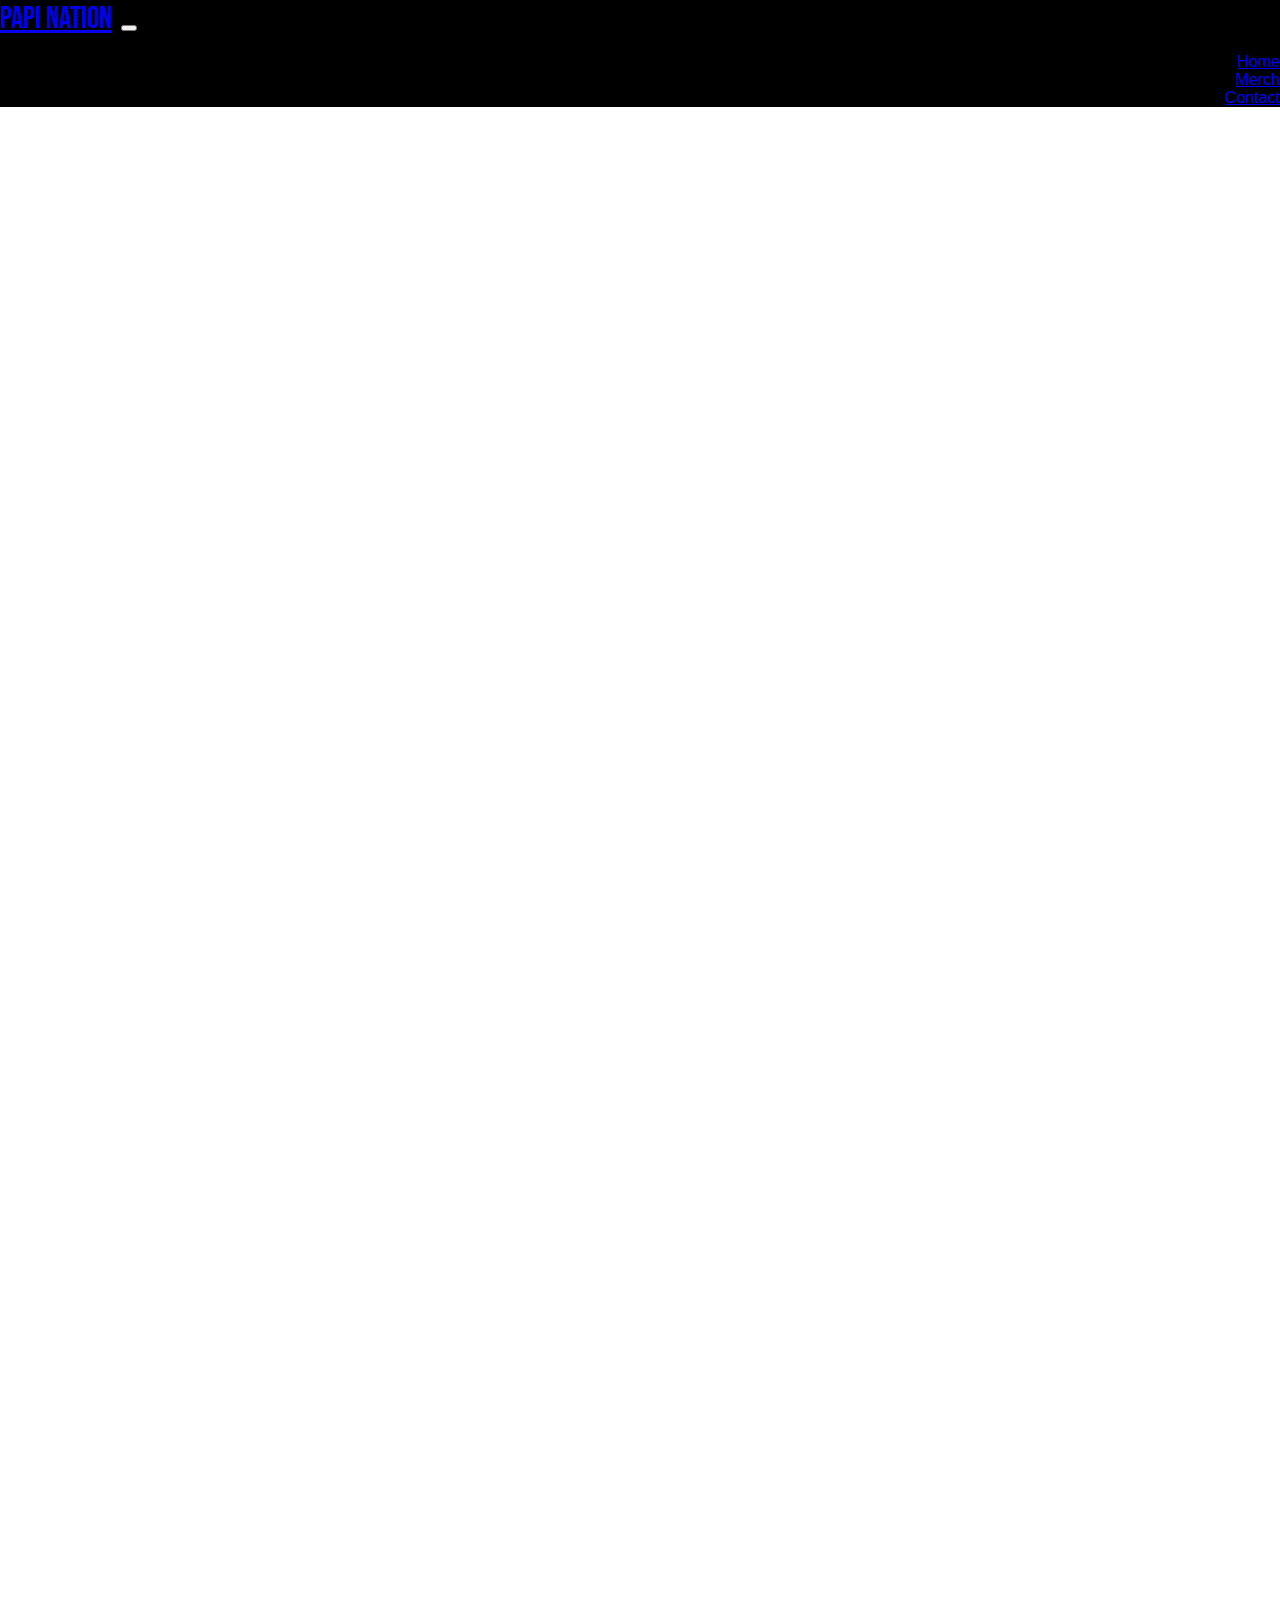
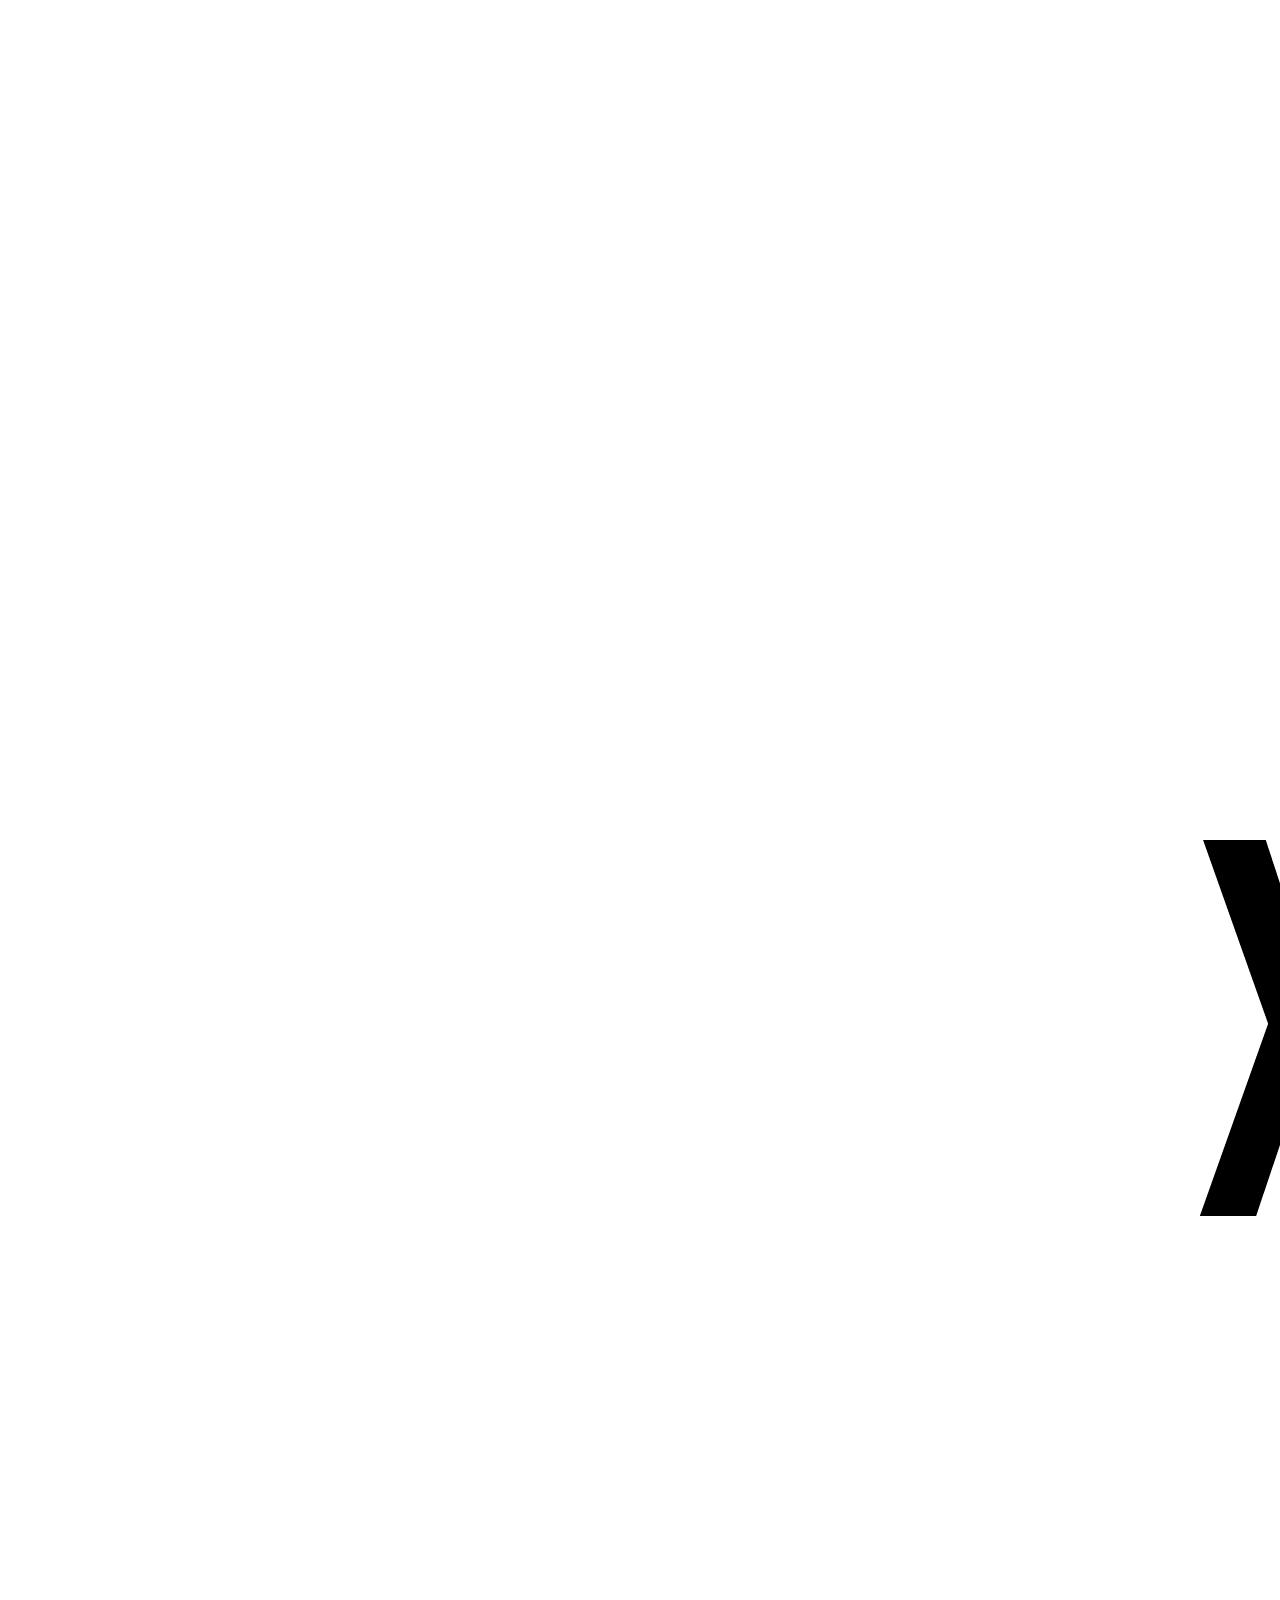
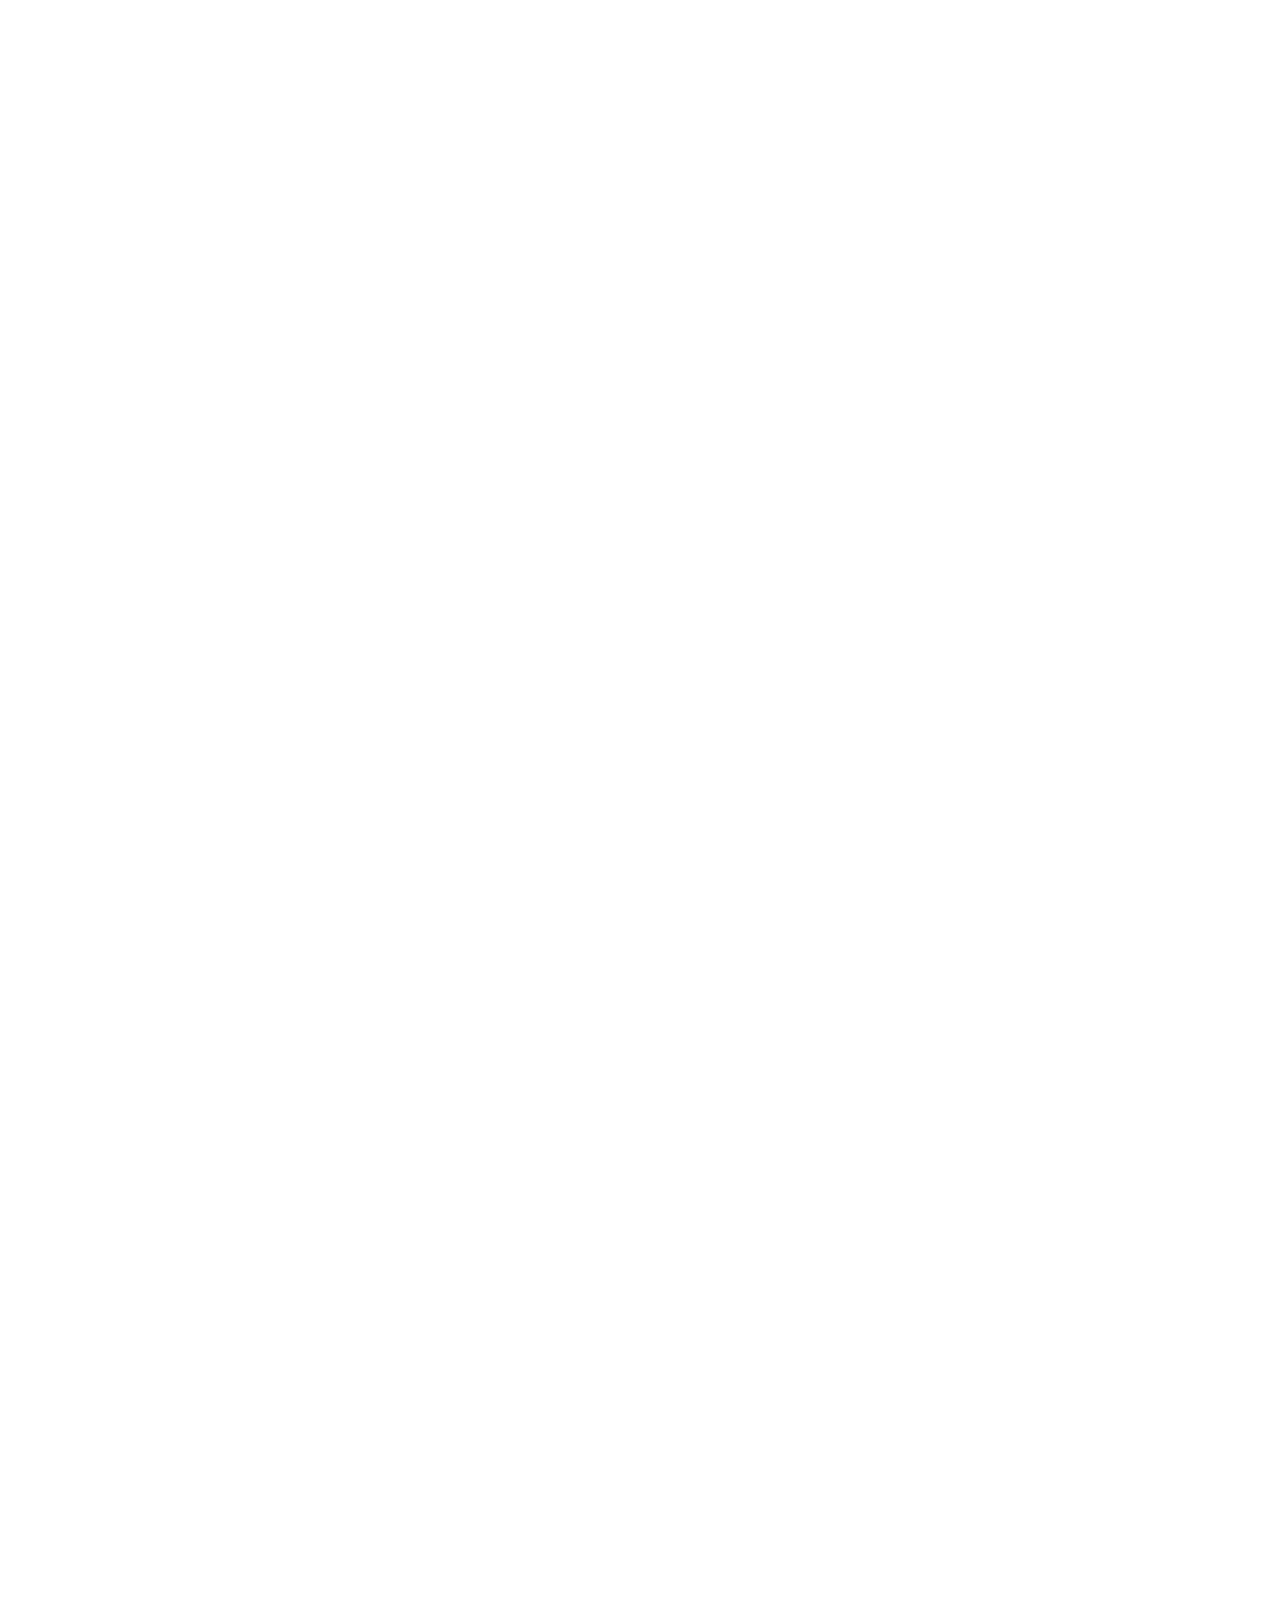
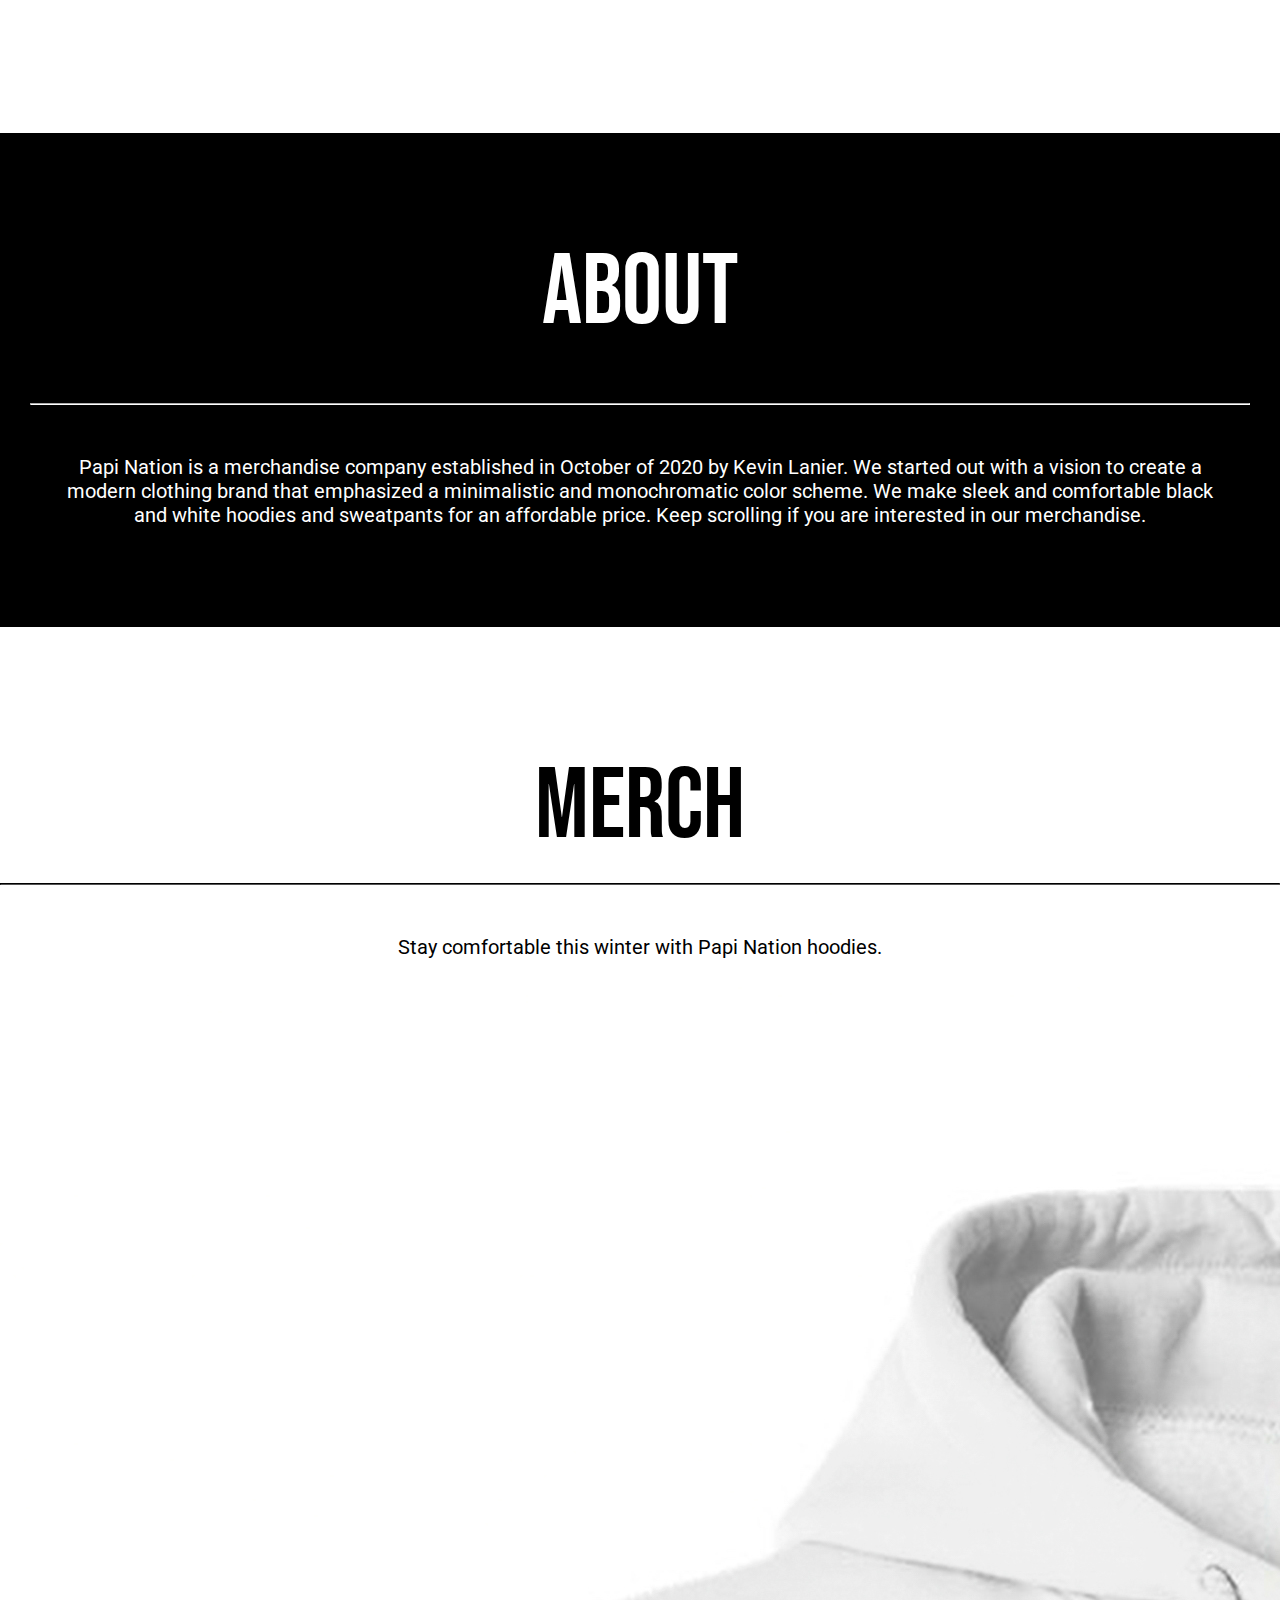
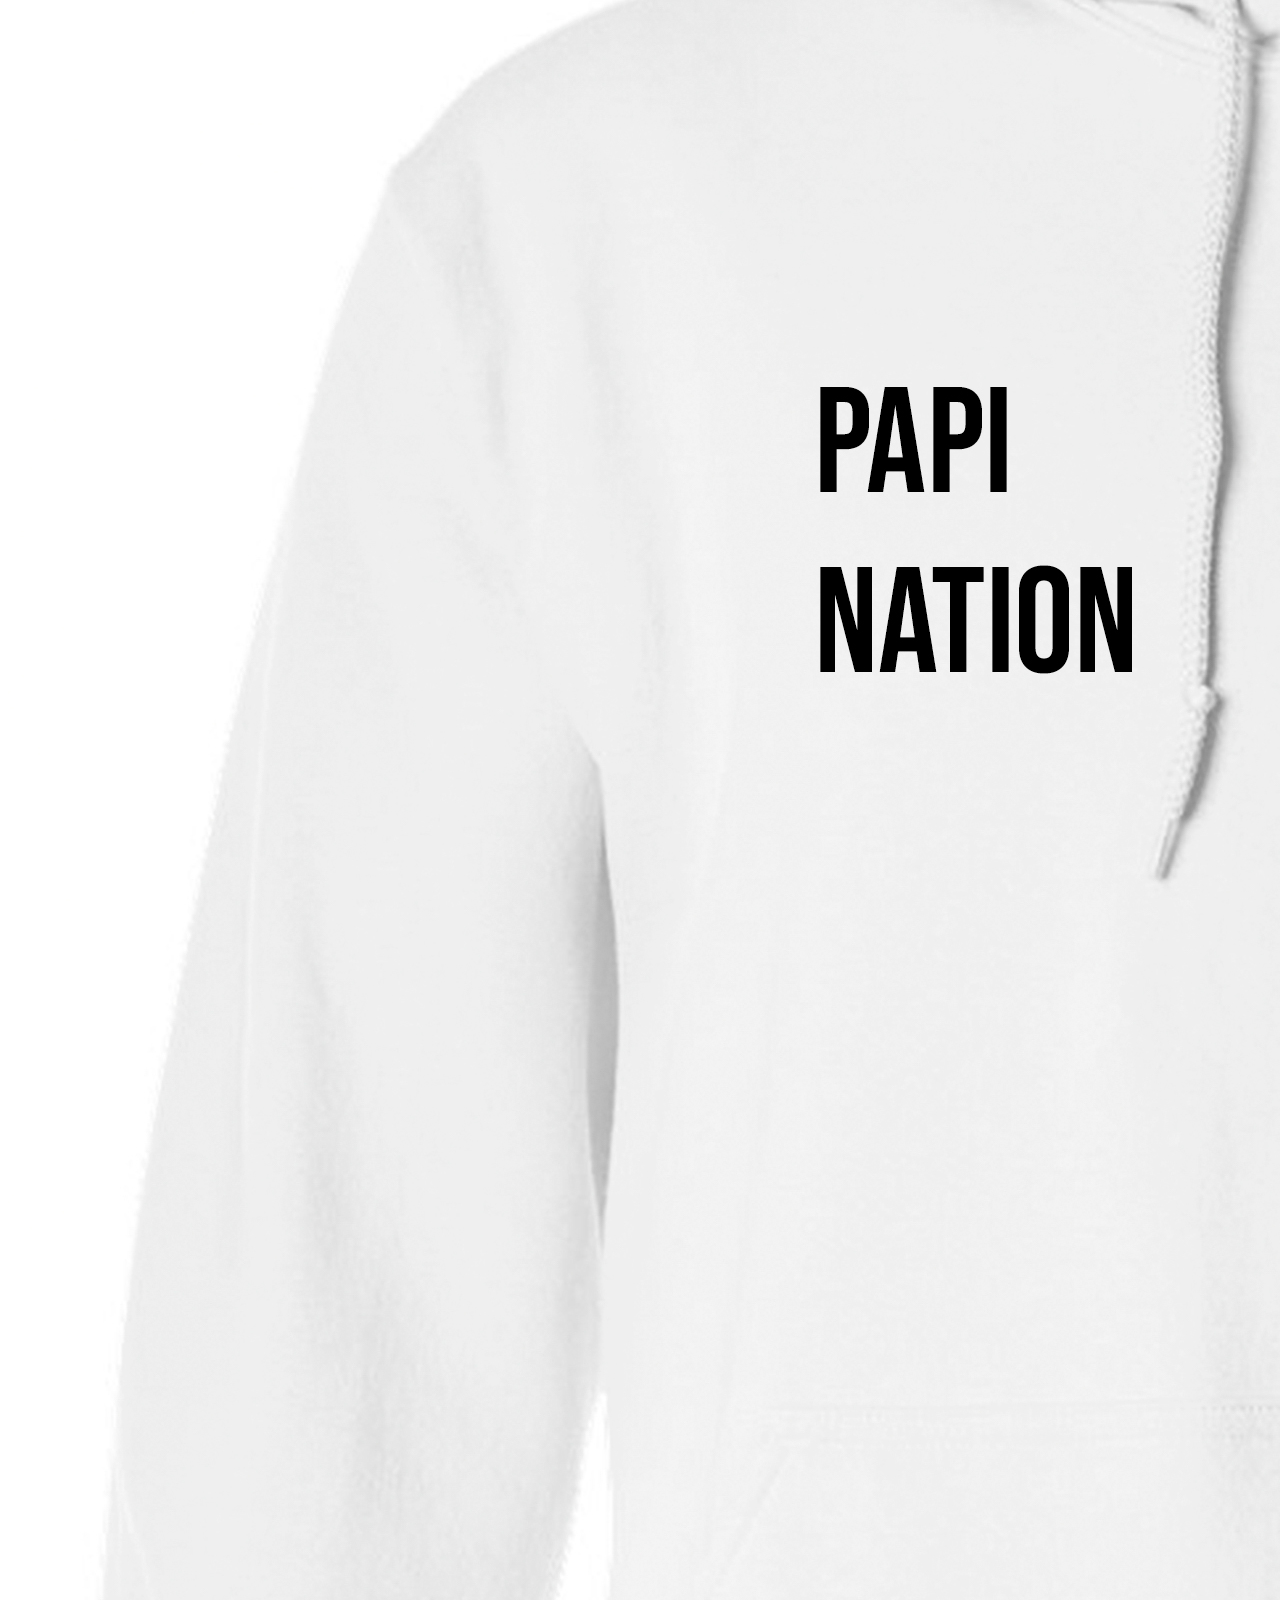
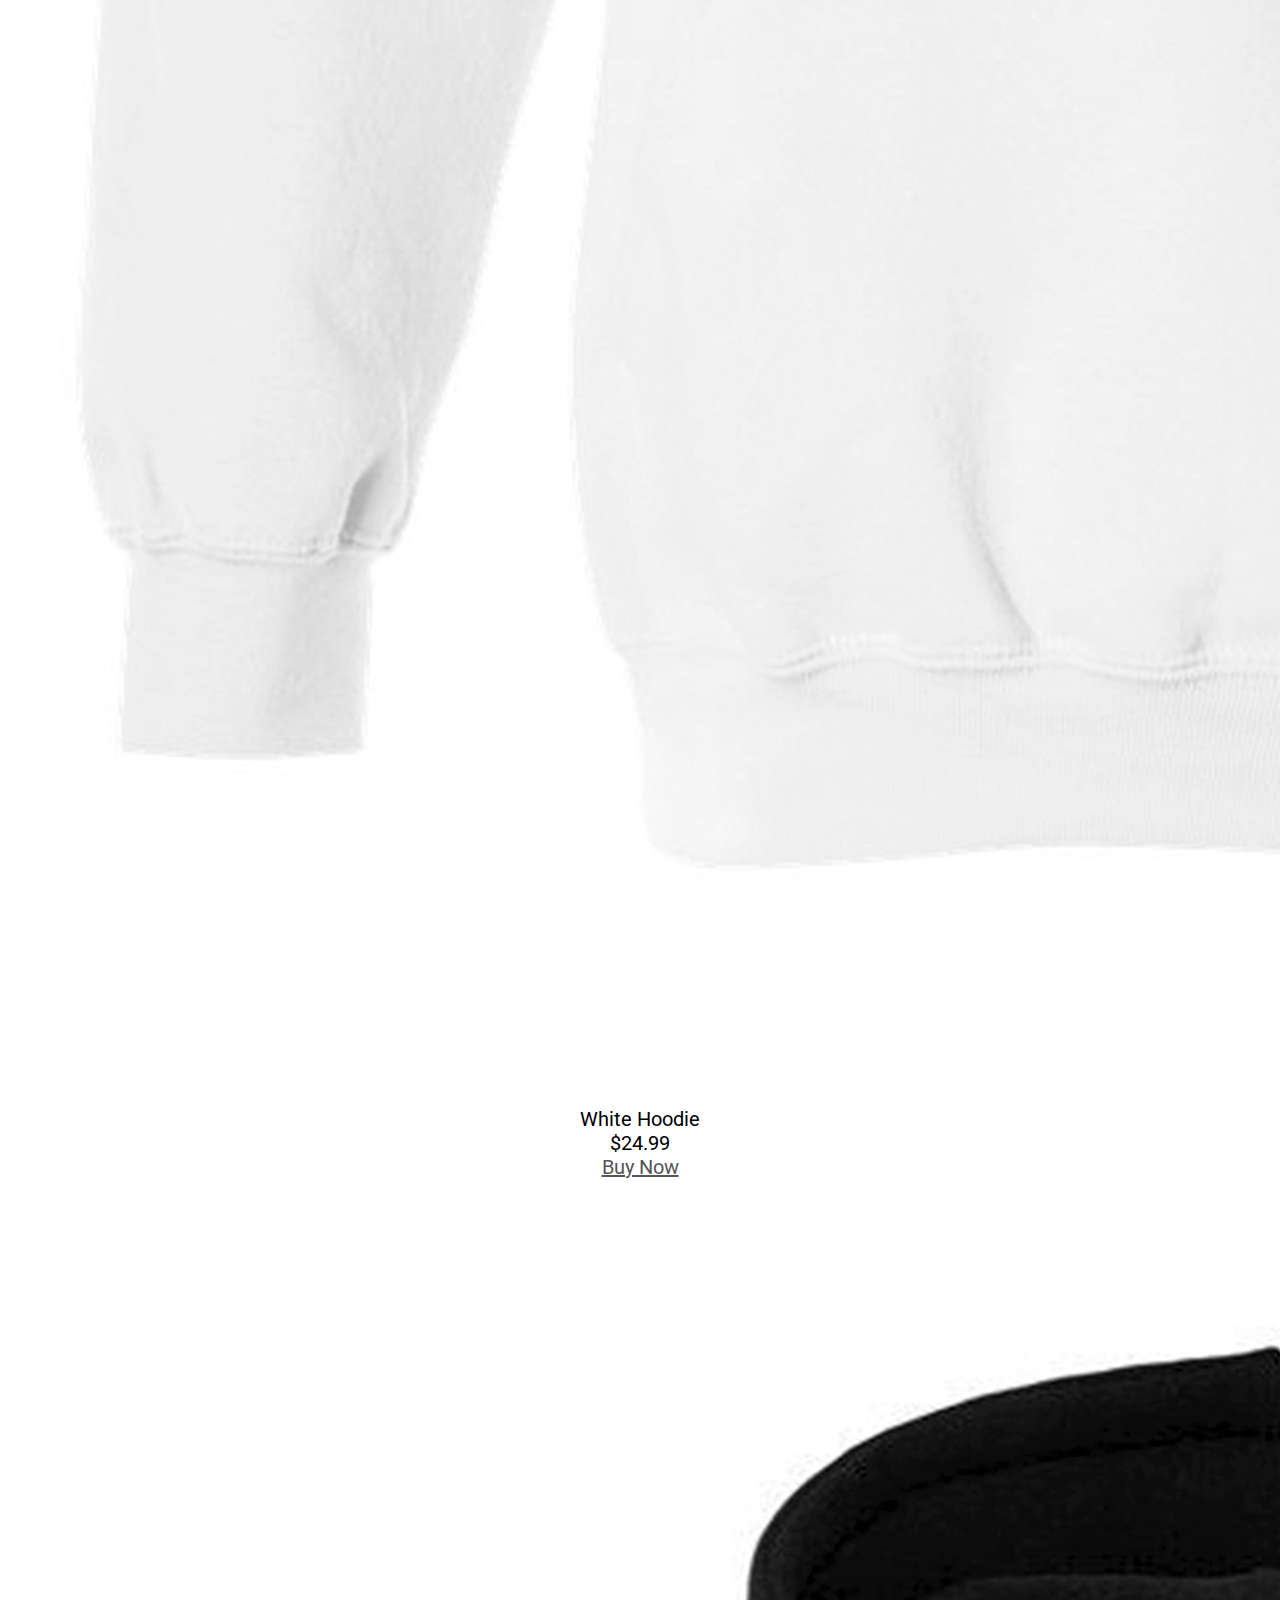
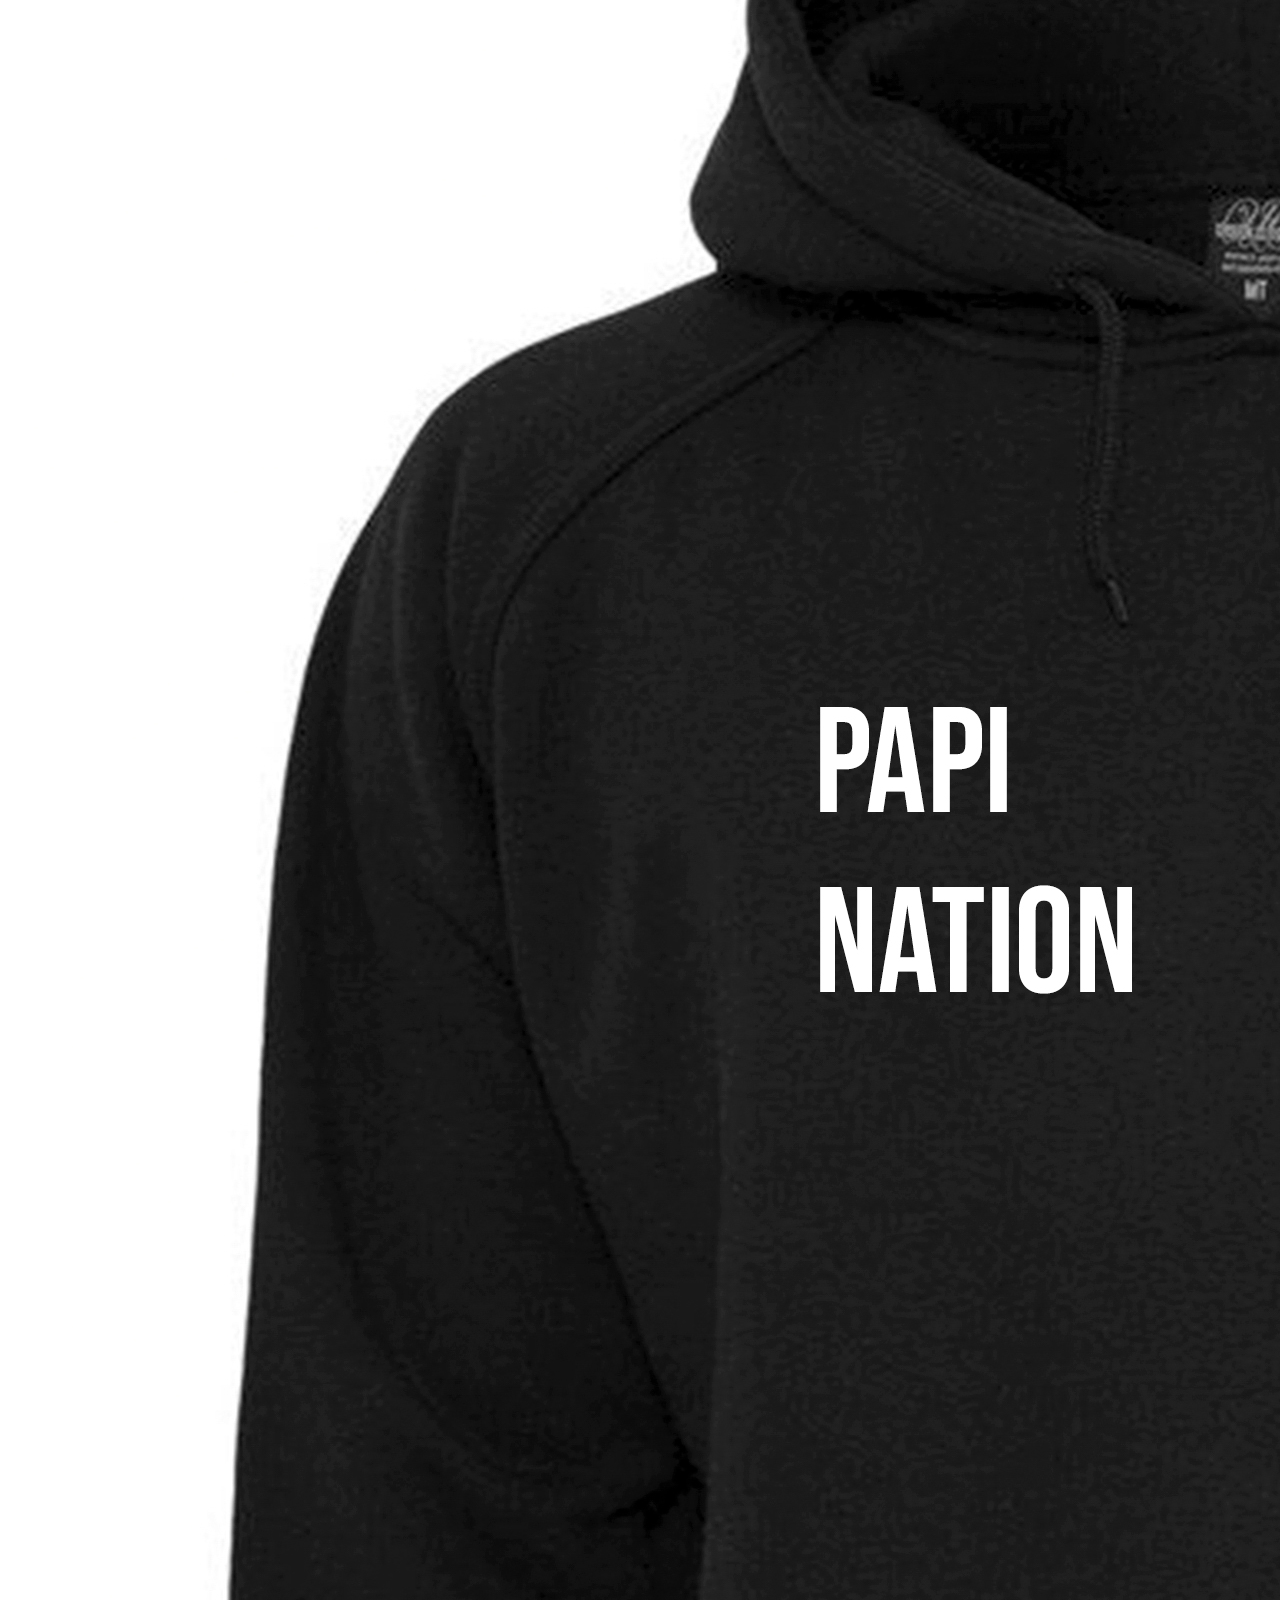
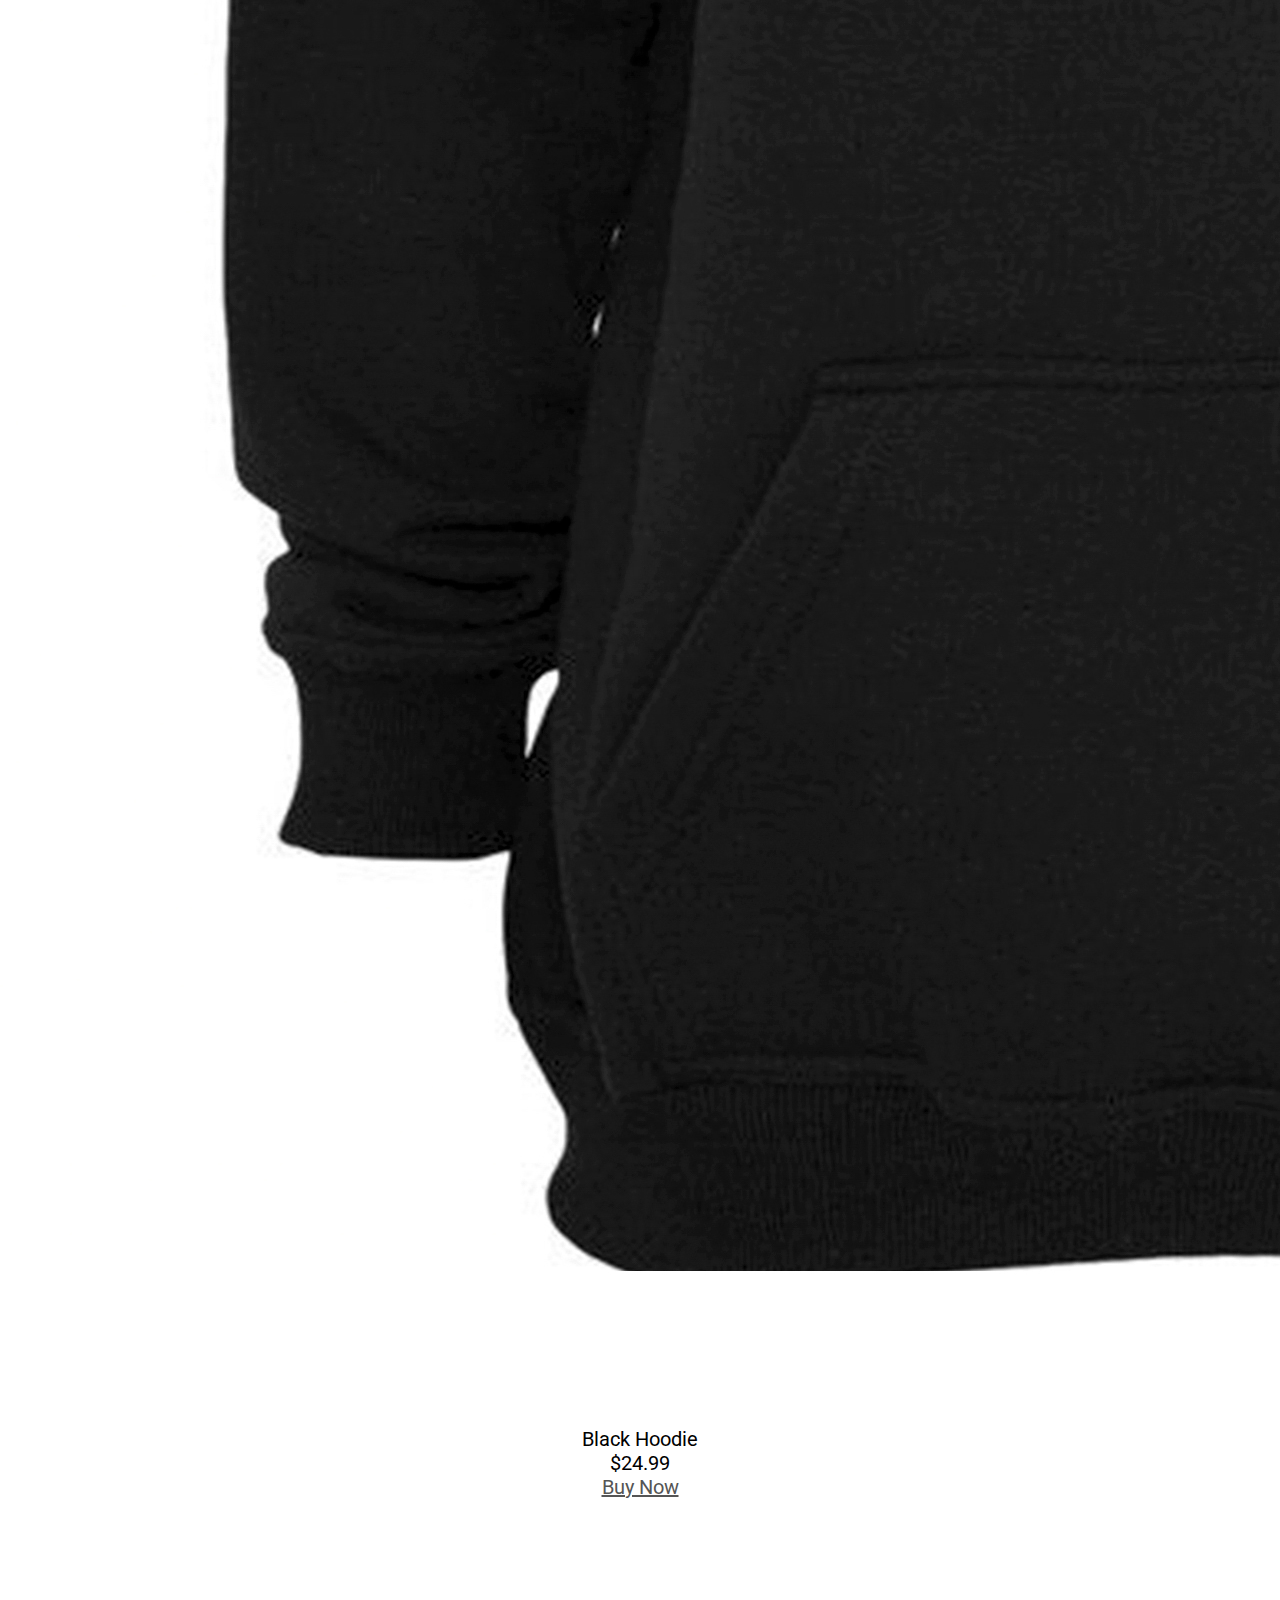
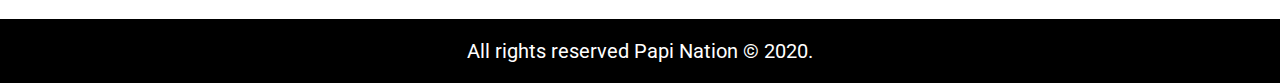
<file: index.html>
<!doctype html>
<html lang="en">
  <head>
    <meta charset="utf-8">
    <meta name="viewport" content="width=device-width, initial-scale=1, shrink-to-fit=no">
    <link href="https://fonts.googleapis.com/css2?family=Bebas+Neue&display=swap" rel="stylesheet">
      <link rel="preconnect" href="https://fonts.gstatic.com">
    <link href="https://fonts.googleapis.com/css2?family=Roboto&display=swap" rel="stylesheet">
    <link rel="stylesheet" href="https://cdn.jsdelivr.net/npm/bootstrap@4.5.3/dist/css/bootstrap.min.css" integrity="sha384-TX8t27EcRE3e/ihU7zmQxVncDAy5uIKz4rEkgIXeMed4M0jlfIDPvg6uqKI2xXr2" crossorigin="anonymous">
    <link rel="stylesheet" href="main.css">
    <title>PAPI NATION</title>
  </head>
  <body>
<nav class="navbar navbar-dark bg-custom navbar-expand-lg fixed-top py-3" id="mainNav">
            <div class="container">
                <a class="navbar-brand" href="index.html">Papi Nation</a>
                <button class="navbar-toggler navbar-toggler-right" type="button" data-toggle="collapse" data-target="#navbarResponsive" aria-controls="navbarResponsive" aria-expanded="false" aria-label="Toggle navigation"><span class="navbar-toggler-icon"></span></button>
                <div class="collapse navbar-collapse" id="navbarResponsive">
                    <ul class="navbar-nav ml-auto my-2 my-lg-0">
                        <li class="nav-item"><a class="nav-link js-scroll-trigger" href="index.html">Home</a></li>
                        <li class="nav-item"><a class="nav-link js-scroll-trigger" href="merchandise.html">Merch</a></li>
                        <li class="nav-item"><a class="nav-link js-scroll-trigger" href="contact.html">Contact</a></li>
                    </ul>
                </div>
            </div>
        </nav>
      <div><img class="img-fluid" src="images/index_background.jpg" alt="Papi Nation Background Image"></div>
      
      <div class="about_section container-fluid col-lg-12 col-lg-6 col-lg-3">
      <div class="about">About</div><hr class="hr-style">
          <p class="about_des">Papi Nation is a merchandise company established in October of 2020 by Kevin Lanier. We started out with a vision to create a modern clothing brand that emphasized a minimalistic and monochromatic color scheme. We make sleek and comfortable black and white hoodies and sweatpants for an affordable price. Keep scrolling if you are interested in our merchandise.</p>
      </div>
        <div class="container">
  <div class="py-5 text-center">

    <div class="merch-head">Merch</div><hr class="hr-merch-style">
          <p class="hoodie-des">Stay comfortable this winter with Papi Nation hoodies.</p>
          <div class="row">
               <div class="col-lg-6">
                   <img class="col-lg-12" src="images/white-hoodie.jpg" alt="Papi Nation White Hoodie">
                   <p class="white-hoodie-des">White Hoodie<br>$24.99<br><a href="checkout2.html" class="buy-now">Buy Now</a></p>
              </div>
              <div class="col-lg-6">
                  <img class="col-lg-12" src="images/black-hoodie.jpg" alt="Papi Nation Black Hoodie">
                  <p class="black-hoodie-des">Black Hoodie<br>$24.99<br><a href="checkout.html" class="buy-now">Buy Now</a></p>
              </div>
          </div>
    </div>
      </div>
      
      <footer>
          <div class="footer-font-style">
              All rights reserved Papi Nation © 2020.
          </div>
      </footer>
    <script src="https://code.jquery.com/jquery-3.5.1.slim.min.js" integrity="sha384-DfXdz2htPH0lsSSs5nCTpuj/zy4C+OGpamoFVy38MVBnE+IbbVYUew+OrCXaRkfj" crossorigin="anonymous"></script>
    <script src="https://cdn.jsdelivr.net/npm/popper.js@1.16.1/dist/umd/popper.min.js" integrity="sha384-9/reFTGAW83EW2RDu2S0VKaIzap3H66lZH81PoYlFhbGU+6BZp6G7niu735Sk7lN" crossorigin="anonymous"></script>
    <script src="https://stackpath.bootstrapcdn.com/bootstrap/4.5.2/js/bootstrap.min.js" integrity="sha384-B4gt1jrGC7Jh4AgTPSdUtOBvfO8shuf57BaghqFfPlYxofvL8/KUEfYiJOMMV+rV" crossorigin="anonymous"></script>
  </body>
</html>
</file>
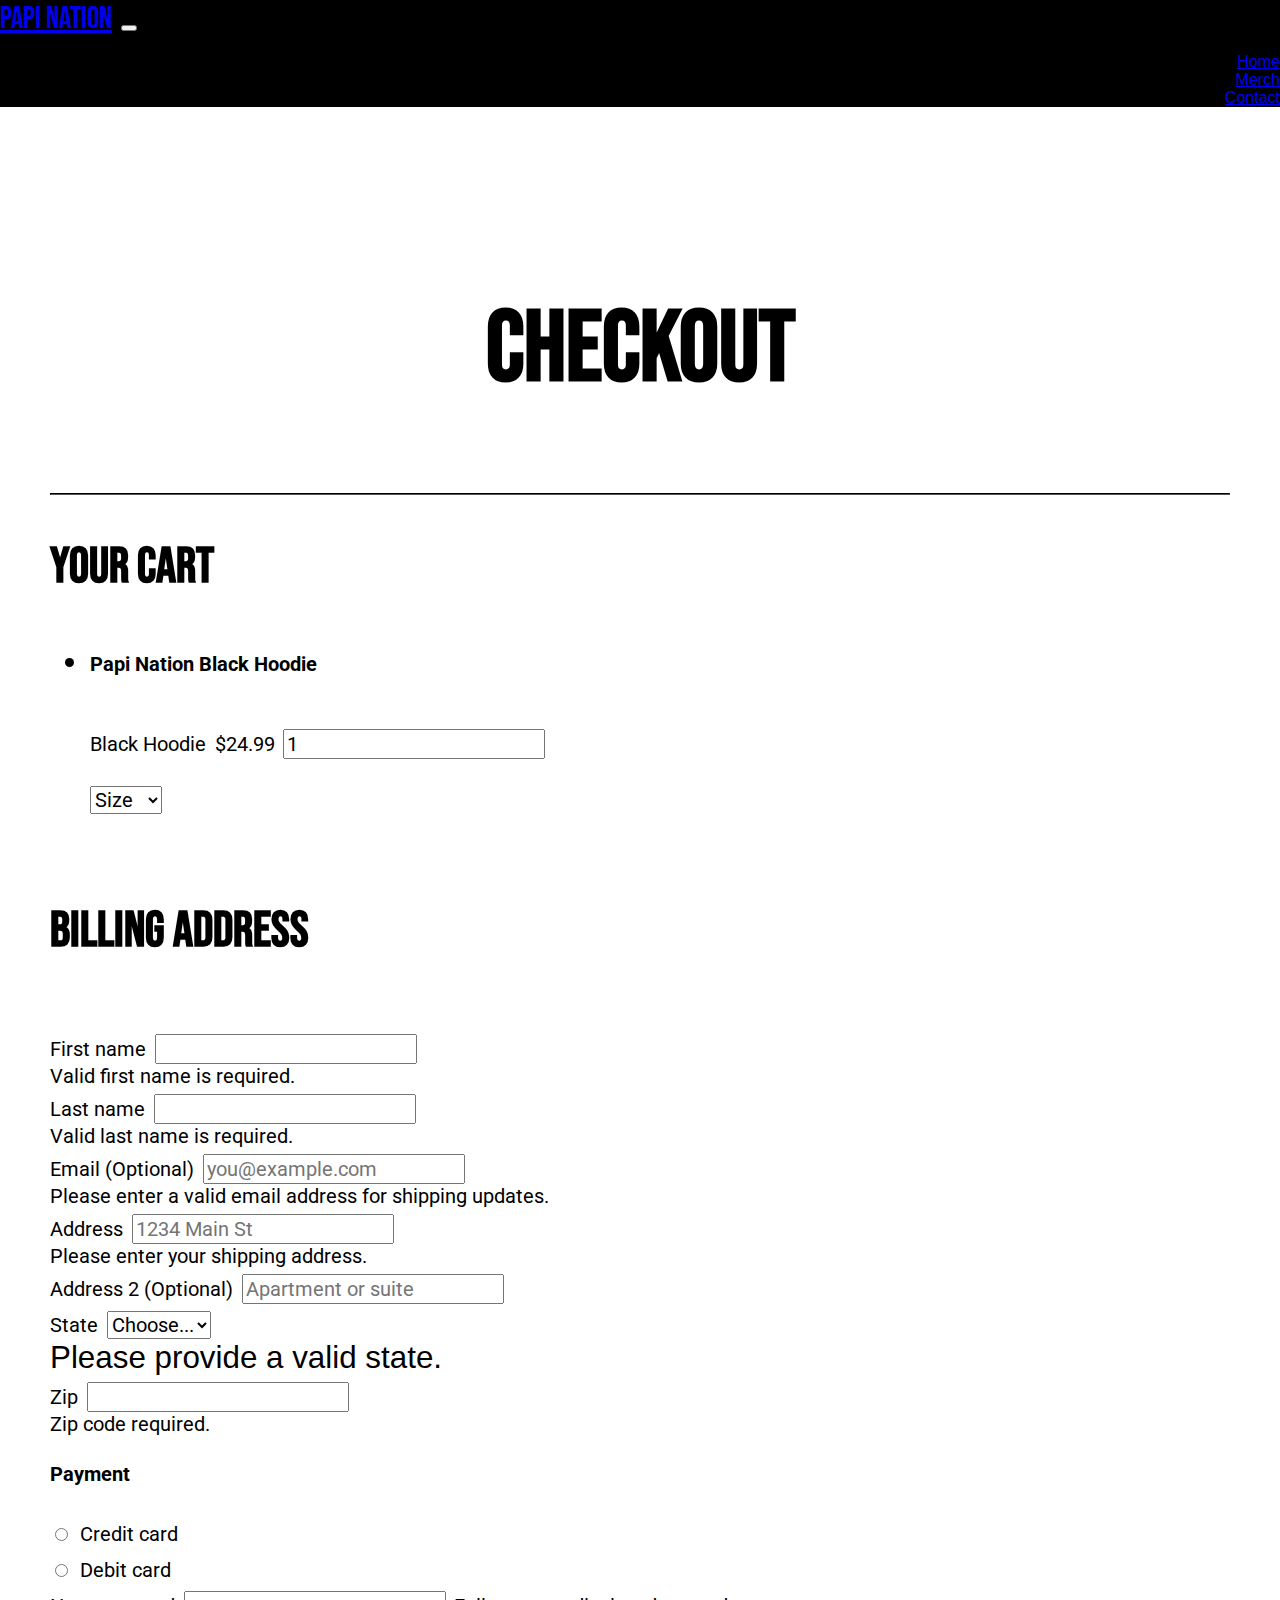
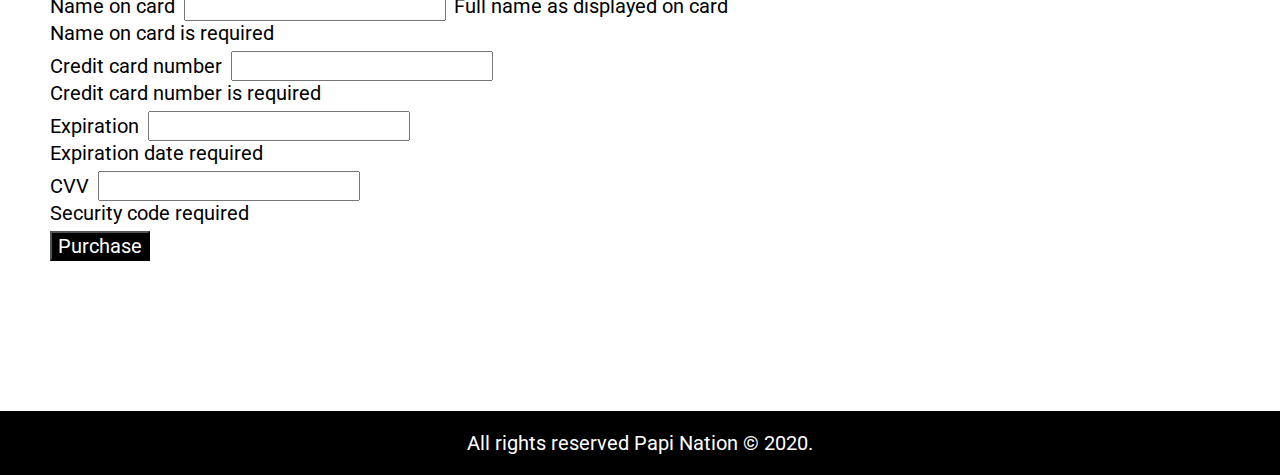
<file: checkout.html>
<!doctype html>
<html lang="en">
  <head>
    <meta charset="utf-8">
    <meta name="viewport" content="width=device-width, initial-scale=1, shrink-to-fit=no">
    <link href="https://fonts.googleapis.com/css2?family=Bebas+Neue&display=swap" rel="stylesheet">
      <link rel="preconnect" href="https://fonts.gstatic.com">
    <link href="https://fonts.googleapis.com/css2?family=Roboto&display=swap" rel="stylesheet">
    <link rel="stylesheet" href="https://cdn.jsdelivr.net/npm/bootstrap@4.5.3/dist/css/bootstrap.min.css" integrity="sha384-TX8t27EcRE3e/ihU7zmQxVncDAy5uIKz4rEkgIXeMed4M0jlfIDPvg6uqKI2xXr2" crossorigin="anonymous">
    <link rel="stylesheet" href="main.css">
      <script src="js/store.js" async></script>
    <title>PAPI NATION</title>
  </head>
  <body>
<nav class="navbar navbar-dark bg-custom navbar-expand-lg fixed-top py-3" id="mainNav">
            <div class="container">
                <a class="navbar-brand js-scroll-trigger" href="index.html">Papi Nation</a>
                <button class="navbar-toggler navbar-toggler-right" type="button" data-toggle="collapse" data-target="#navbarResponsive" aria-controls="navbarResponsive" aria-expanded="false" aria-label="Toggle navigation"><span class="navbar-toggler-icon"></span></button>
                <div class="collapse navbar-collapse" id="navbarResponsive">
                    <ul class="navbar-nav ml-auto my-2 my-lg-0">
                        <li class="nav-item"><a class="nav-link js-scroll-trigger" href="index.html">Home</a></li>
                        <li class="nav-item"><a class="nav-link js-scroll-trigger" href="merchandise.html">Merch</a></li>
                        <li class="nav-item"><a class="nav-link js-scroll-trigger" href="contact.html">Contact</a></li>
                    </ul>
                </div>
            </div>
        </nav>
<section class="checkout-section mb-4">
        <div class="container">
  <div class="py-5 text-center">
    
    <h2 class="checkout-head">Checkout</h2>
      <hr class="hr-merch-style">
  </div>

  <div class="row">
    <div class="col-md-4 order-md-2 mb-4">
      <h4 class="d-flex justify-content-between align-items-center mb-3">
        <span class="checkout-cart">Your cart</span>
        <span class="badge badge-secondary badge-pill"></span>
      </h4>
      <ul class="list-group mb-3">
        <li class="list-group-item d-flex justify-content-between lh-condensed">
          <div class="cart">
              <div class="cart-row">
            <h6 class="checkout my-0">Papi Nation Black Hoodie</h6>
                  <small class="checkout text-muted">Black Hoodie</small>
                  <span class="checkout cart-price text-muted">$24.99</span>
            <input class="checkout form-control cart-quantity-input cart-column" type="number" value="1">
                <div class="size">
                  <select class="checkout custom-select d-block w-100" id="size">
                      <option>Size</option>
                      <option>XXLG</option>
                      <option>XLG</option>
                      <option>LG</option>
                      <option>MD</option>
                      <option>SM</option>
                      <option>XS</option>
                  </select>
                </div>
              </div>
            </div>
        </li>
      </ul>
    </div>
    <div class="col-md-8 order-md-1">
      <h4 class="checkout-cart mb-3">Billing address</h4>
        
      <form class="needs-validation" method="get" novalidate>
        <div class="row">
          <div class="col-md-6 mb-3">
            <label class="checkout" for="firstName">First name</label>
            <input type="text" class="checkout form-control" id="firstName" placeholder="" value="" required>
            <div class="checkout invalid-feedback">
              Valid first name is required.
            </div>
          </div>
          <div class="col-md-6 mb-3">
            <label class="checkout" for="lastName">Last name</label>
            <input type="text" class="checkout form-control" id="lastName" placeholder="" value="" required>
            <div class="checkout invalid-feedback">
              Valid last name is required.
            </div>
          </div>
        </div>

        <div class="mb-3">
          <label class="checkout" for="email">Email <span class="checkout text-muted">(Optional)</span></label>
          <input type="email" class="checkout form-control" id="email" placeholder="you@example.com">
          <div class="checkout invalid-feedback">
            Please enter a valid email address for shipping updates.
          </div>
        </div>

        <div class="mb-3">
          <label class="checkout" for="address">Address</label>
          <input type="text" class="checkout form-control" id="address" placeholder="1234 Main St" required>
          <div class="checkout invalid-feedback">
            Please enter your shipping address.
          </div>
        </div>

        <div class="mb-3">
          <label class="checkout" for="address2">Address 2 <span class="checkout text-muted">(Optional)</span></label>
          <input type="text" class="checkout form-control" id="address2" placeholder="Apartment or suite">
        </div>

        <div class="row">
          <div class="col-md-4 mb-3">
            <label class="checkout" for="state">State</label>
            <select class="checkout custom-select d-block w-100" id="state" required>
              <option class="checkout" value="">Choose...</option>
              <option class="checkout">Ohio</option>
            </select>
            <div class="invalid-feedback">
              Please provide a valid state.
            </div>
          </div>
          <div class="col-md-4 mb-3">
            <label class="checkout" for="zip">Zip</label>
            <input type="text" class="checkout form-control" id="zip" placeholder="" required>
            <div class="checkout invalid-feedback">
              Zip code required.
            </div>
          </div>
        </div>

        <h4 class="checkout mb-3">Payment</h4>

        <div class="d-block my-3">
          <div class="custom-control custom-radio">
            <input id="credit" name="paymentMethod" type="radio" class="custom-control-input" required>
            <label class="checkout custom-control-label" for="credit">Credit card</label>
          </div>
          <div class="custom-control custom-radio">
            <input id="debit" name="paymentMethod" type="radio" class="checkout-radio-btn custom-control-input" required>
            <label class="checkout custom-control-label" for="debit">Debit card</label>
          </div>
        </div>
        <div class="row">
          <div class="col-md-6 mb-3">
            <label class="checkout" for="cc-name">Name on card</label>
            <input type="text" class="checkout form-control" id="cc-name" placeholder="" required>
            <small class="checkout text-muted">Full name as displayed on card</small>
            <div class="checkout invalid-feedback">
              Name on card is required
            </div>
          </div>
          <div class="col-md-6 mb-3">
            <label class="checkout" for="cc-number">Credit card number</label>
            <input type="text" class="checkout form-control" id="cc-number" placeholder="" required>
            <div class="checkout invalid-feedback">
              Credit card number is required
            </div>
          </div>
        </div>
        <div class="row">
          <div class="col-md-3 mb-3">
            <label class="checkout" for="cc-expiration">Expiration</label>
            <input type="text" class="checkout form-control" id="cc-expiration" placeholder="" required>
            <div class="checkout invalid-feedback">
              Expiration date required
            </div>
          </div>
          <div class="col-md-3 mb-3">
            <label class="checkout" for="cc-cvv">CVV</label>
            <input type="text" class="checkout form-control" id="cc-cvv" placeholder="" required>
            <div class="checkout invalid-feedback">
              Security code required
            </div>
          </div>
          </div>
        <button class="checkout checkout-btn btn btn-lg btn-block btn-purchase">Purchase</button>
      </form>
    </div>
  </div>
</div>
      </section>  
      <footer>
          <div class="footer-font-style">
              All rights reserved Papi Nation © 2020.
          </div>
      </footer>
    <script src="https://code.jquery.com/jquery-3.5.1.slim.min.js" integrity="sha384-DfXdz2htPH0lsSSs5nCTpuj/zy4C+OGpamoFVy38MVBnE+IbbVYUew+OrCXaRkfj" crossorigin="anonymous"></script>
    <script src="https://cdn.jsdelivr.net/npm/popper.js@1.16.1/dist/umd/popper.min.js" integrity="sha384-9/reFTGAW83EW2RDu2S0VKaIzap3H66lZH81PoYlFhbGU+6BZp6G7niu735Sk7lN" crossorigin="anonymous"></script>
    <script src="https://stackpath.bootstrapcdn.com/bootstrap/4.5.2/js/bootstrap.min.js" integrity="sha384-B4gt1jrGC7Jh4AgTPSdUtOBvfO8shuf57BaghqFfPlYxofvL8/KUEfYiJOMMV+rV" crossorigin="anonymous"></script>
  </body>
</html>
</file>
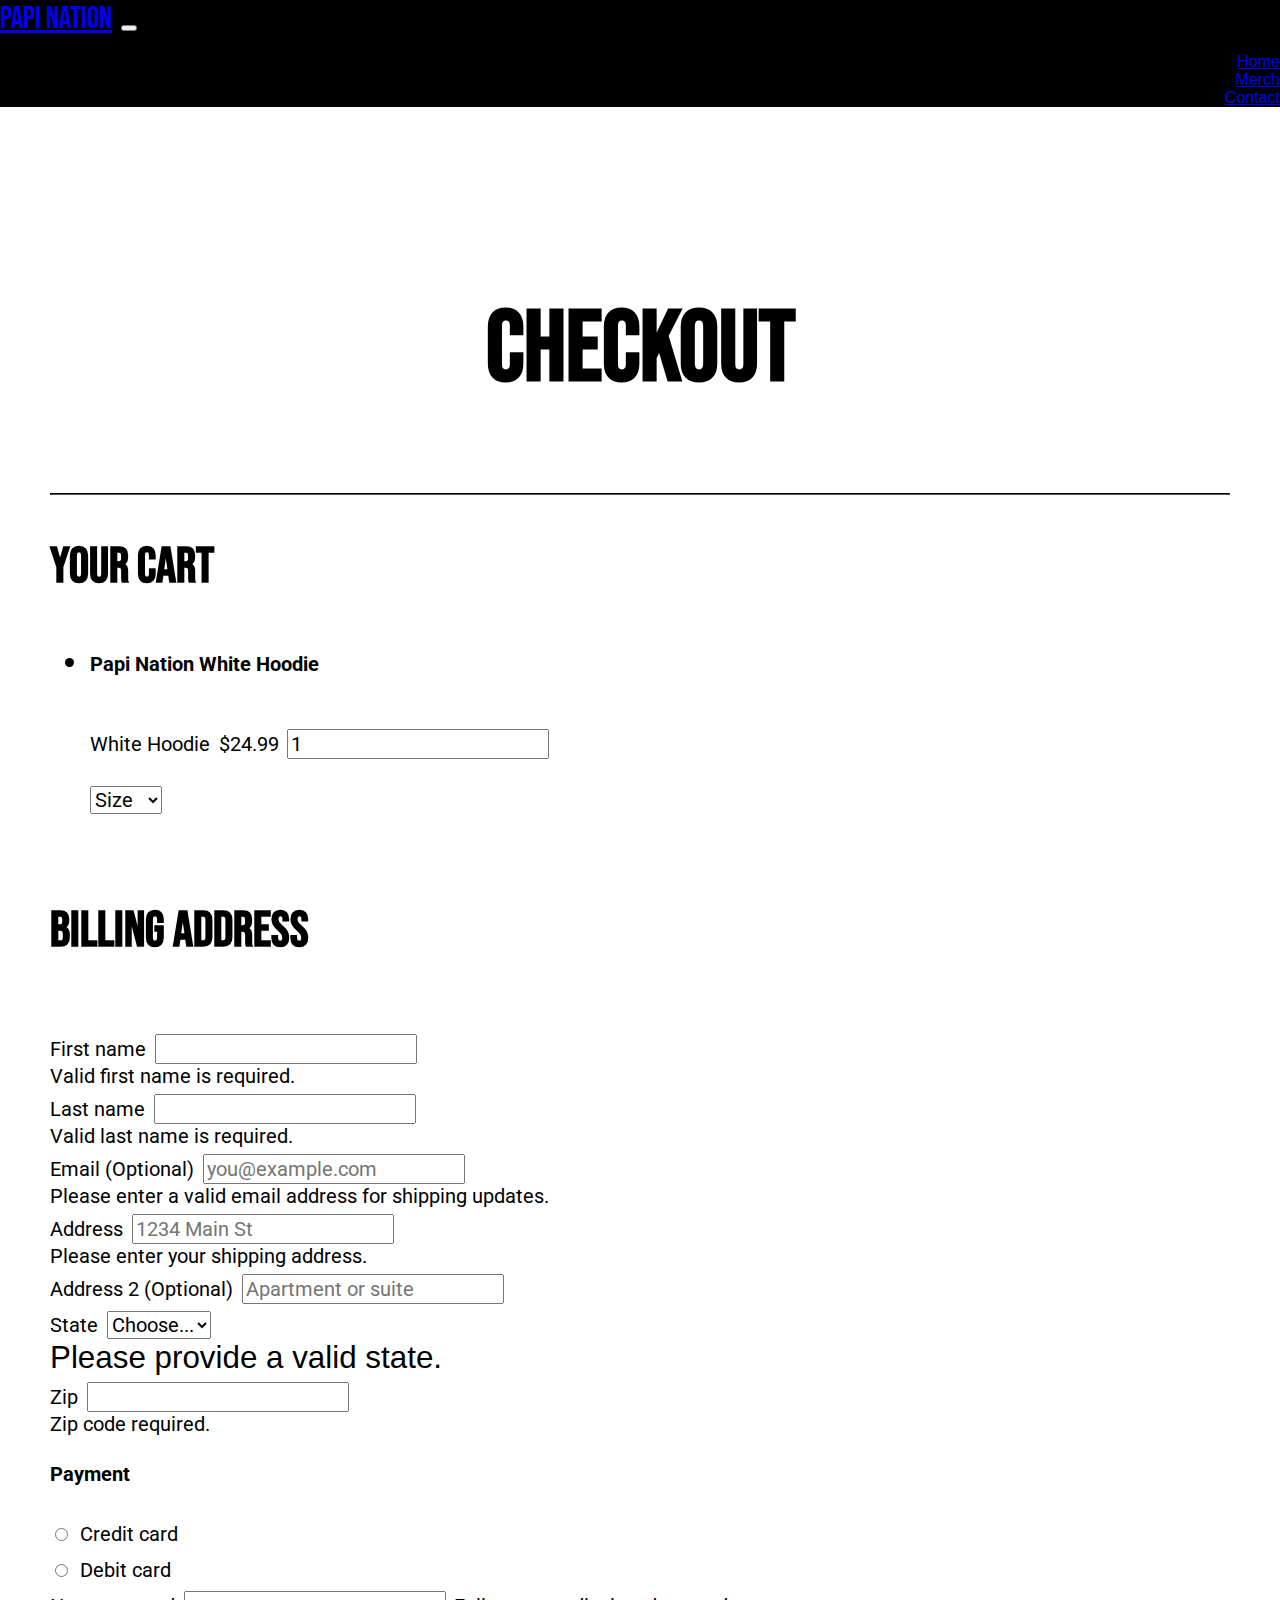
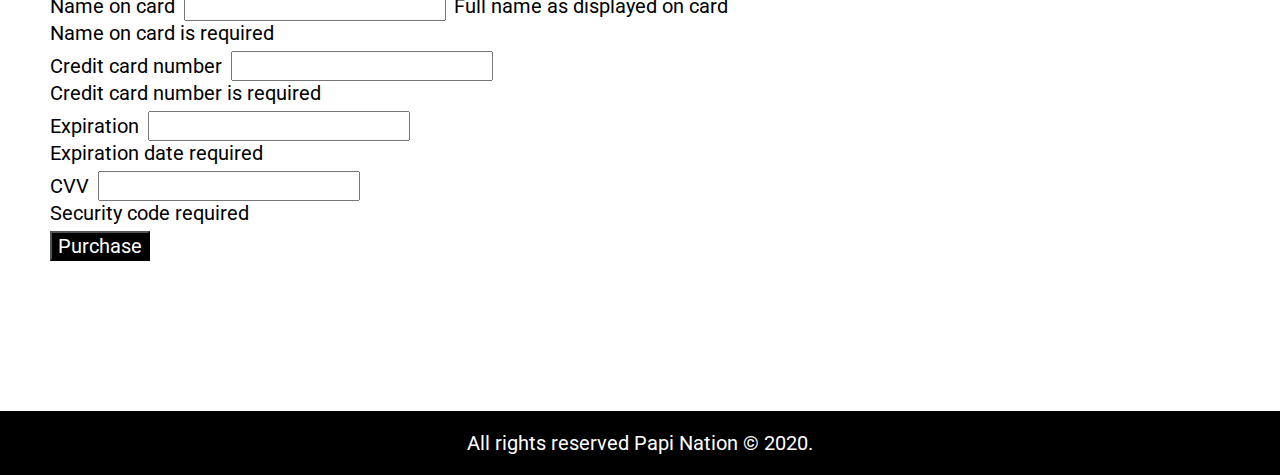
<file: checkout2.html>
<!doctype html>
<html lang="en">
  <head>
    <meta charset="utf-8">
    <meta name="viewport" content="width=device-width, initial-scale=1, shrink-to-fit=no">
    <link href="https://fonts.googleapis.com/css2?family=Bebas+Neue&display=swap" rel="stylesheet">
    <link rel="preconnect" href="https://fonts.gstatic.com">
    <link href="https://fonts.googleapis.com/css2?family=Roboto&display=swap" rel="stylesheet">
    <link rel="stylesheet" href="https://cdn.jsdelivr.net/npm/bootstrap@4.5.3/dist/css/bootstrap.min.css" integrity="sha384-TX8t27EcRE3e/ihU7zmQxVncDAy5uIKz4rEkgIXeMed4M0jlfIDPvg6uqKI2xXr2" crossorigin="anonymous">
    <link rel="stylesheet" href="main.css">
      <script src="js/store.js" async></script>
    <title>PAPI NATION</title>
  </head>
  <body>
<nav class="navbar navbar-dark bg-custom navbar-expand-lg fixed-top py-3" id="mainNav">
            <div class="container">
                <a class="navbar-brand js-scroll-trigger" href="index.html">Papi Nation</a>
                <button class="navbar-toggler navbar-toggler-right" type="button" data-toggle="collapse" data-target="#navbarResponsive" aria-controls="navbarResponsive" aria-expanded="false" aria-label="Toggle navigation"><span class="navbar-toggler-icon"></span></button>
                <div class="collapse navbar-collapse" id="navbarResponsive">
                    <ul class="navbar-nav ml-auto my-2 my-lg-0">
                        <li class="nav-item"><a class="nav-link js-scroll-trigger" href="index.html">Home</a></li>
                        <li class="nav-item"><a class="nav-link js-scroll-trigger" href="merchandise.html">Merch</a></li>
                        <li class="nav-item"><a class="nav-link js-scroll-trigger" href="contact.html">Contact</a></li>
                    </ul>
                </div>
            </div>
        </nav>
<section class="checkout-section mb-4">
        <div class="container">
  <div class="py-5 text-center">
    
    <h2 class="checkout-head">Checkout</h2>
      <hr class="hr-merch-style">
  </div>

  <div class="row">
    <div class="col-md-4 order-md-2 mb-4">
      <h4 class="d-flex justify-content-between align-items-center mb-3">
        <span class="checkout-cart">Your cart</span>
        <span class="badge badge-secondary badge-pill"></span>
      </h4>
      <ul class="list-group mb-3">
        <li class="list-group-item d-flex justify-content-between lh-condensed">
          <div class="cart">
              <div class="cart-row">
            <h6 class="checkout my-0">Papi Nation White Hoodie</h6>
                  <small class="checkout text-muted"> White Hoodie</small>
                  <span class="checkout cart-price text-muted">$24.99</span>
            <input class="checkout form-control cart-quantity-input cart-column" type="number" value="1">
                  <div class="size">
                  <select class="checkout custom-select d-block w-100" id="size">
                      <option>Size</option>
                      <option>XXLG</option>
                      <option>XLG</option>
                      <option>LG</option>
                      <option>MD</option>
                      <option>SM</option>
                      <option>XS</option>
                  </select>
                </div>
              </div>
            </div>
        </li>
      </ul>
    </div>
    <div class="col-md-8 order-md-1">
      <h4 class="checkout-cart mb-3">Billing address</h4>
        
      <form class="needs-validation" method="get" novalidate>
        <div class="row">
          <div class="col-md-6 mb-3">
            <label class="checkout" for="firstName">First name</label>
            <input type="text" class="checkout form-control" id="firstName" placeholder="" value="" required>
            <div class="checkout invalid-feedback">
              Valid first name is required.
            </div>
          </div>
          <div class="col-md-6 mb-3">
            <label class="checkout" for="lastName">Last name</label>
            <input type="text" class="checkout form-control" id="lastName" placeholder="" value="" required>
            <div class="checkout invalid-feedback">
              Valid last name is required.
            </div>
          </div>
        </div>

        <div class="mb-3">
          <label class="checkout" for="email">Email <span class="checkout text-muted">(Optional)</span></label>
          <input type="email" class="checkout form-control" id="email" placeholder="you@example.com">
          <div class="checkout invalid-feedback">
            Please enter a valid email address for shipping updates.
          </div>
        </div>

        <div class="mb-3">
          <label class="checkout" for="address">Address</label>
          <input type="text" class="checkout form-control" id="address" placeholder="1234 Main St" required>
          <div class="checkout invalid-feedback">
            Please enter your shipping address.
          </div>
        </div>

        <div class="mb-3">
          <label class="checkout" for="address2">Address 2 <span class="checkout text-muted">(Optional)</span></label>
          <input type="text" class="checkout form-control" id="address2" placeholder="Apartment or suite">
        </div>

        <div class="row">
          <div class="col-md-4 mb-3">
            <label class="checkout" for="state">State</label>
            <select class="checkout custom-select d-block w-100" id="state" required>
              <option class="checkout" value="">Choose...</option>
              <option class="checkout">Ohio</option>
            </select>
            <div class="invalid-feedback">
              Please provide a valid state.
            </div>
          </div>
          <div class="col-md-4 mb-3">
            <label class="checkout" for="zip">Zip</label>
            <input type="text" class="checkout form-control" id="zip" placeholder="" required>
            <div class="checkout invalid-feedback">
              Zip code required.
            </div>
          </div>
        </div>

        <h4 class="checkout mb-3">Payment</h4>

        <div class="d-block my-3">
          <div class="custom-control custom-radio">
            <input id="credit" name="paymentMethod" type="radio" class="custom-control-input" required>
            <label class="checkout custom-control-label" for="credit">Credit card</label>
          </div>
          <div class="custom-control custom-radio">
            <input id="debit" name="paymentMethod" type="radio" class="checkout-radio-btn custom-control-input" required>
            <label class="checkout custom-control-label" for="debit">Debit card</label>
          </div>
        </div>
        <div class="row">
          <div class="col-md-6 mb-3">
            <label class="checkout" for="cc-name">Name on card</label>
            <input type="text" class="checkout form-control" id="cc-name" placeholder="" required>
            <small class="checkout text-muted">Full name as displayed on card</small>
            <div class="checkout invalid-feedback">
              Name on card is required
            </div>
          </div>
          <div class="col-md-6 mb-3">
            <label class="checkout" for="cc-number">Credit card number</label>
            <input type="text" class="checkout form-control" id="cc-number" placeholder="" required>
            <div class="checkout invalid-feedback">
              Credit card number is required
            </div>
          </div>
        </div>
        <div class="row">
          <div class="col-md-3 mb-3">
            <label class="checkout" for="cc-expiration">Expiration</label>
            <input type="text" class="checkout form-control" id="cc-expiration" placeholder="" required>
            <div class="checkout invalid-feedback">
              Expiration date required
            </div>
          </div>
          <div class="col-md-3 mb-3">
            <label class="checkout" for="cc-cvv">CVV</label>
            <input type="text" class="checkout form-control" id="cc-cvv" placeholder="" required>
            <div class="checkout invalid-feedback">
              Security code required
            </div>
          </div>
          </div>
        <button href="index.html" class="checkout checkout-btn btn btn-lg btn-block btn-purchase" type="purchase">Purchase</button>
      </form>
    </div>
  </div>
</div>
      </section>    
      <footer>
          <div class="footer-font-style">
              All rights reserved Papi Nation © 2020.
          </div>
      </footer>
    <script src="https://code.jquery.com/jquery-3.5.1.slim.min.js" integrity="sha384-DfXdz2htPH0lsSSs5nCTpuj/zy4C+OGpamoFVy38MVBnE+IbbVYUew+OrCXaRkfj" crossorigin="anonymous"></script>
    <script src="https://cdn.jsdelivr.net/npm/popper.js@1.16.1/dist/umd/popper.min.js" integrity="sha384-9/reFTGAW83EW2RDu2S0VKaIzap3H66lZH81PoYlFhbGU+6BZp6G7niu735Sk7lN" crossorigin="anonymous"></script>
    <script src="https://stackpath.bootstrapcdn.com/bootstrap/4.5.2/js/bootstrap.min.js" integrity="sha384-B4gt1jrGC7Jh4AgTPSdUtOBvfO8shuf57BaghqFfPlYxofvL8/KUEfYiJOMMV+rV" crossorigin="anonymous"></script>
  </body>
</html>
</file>
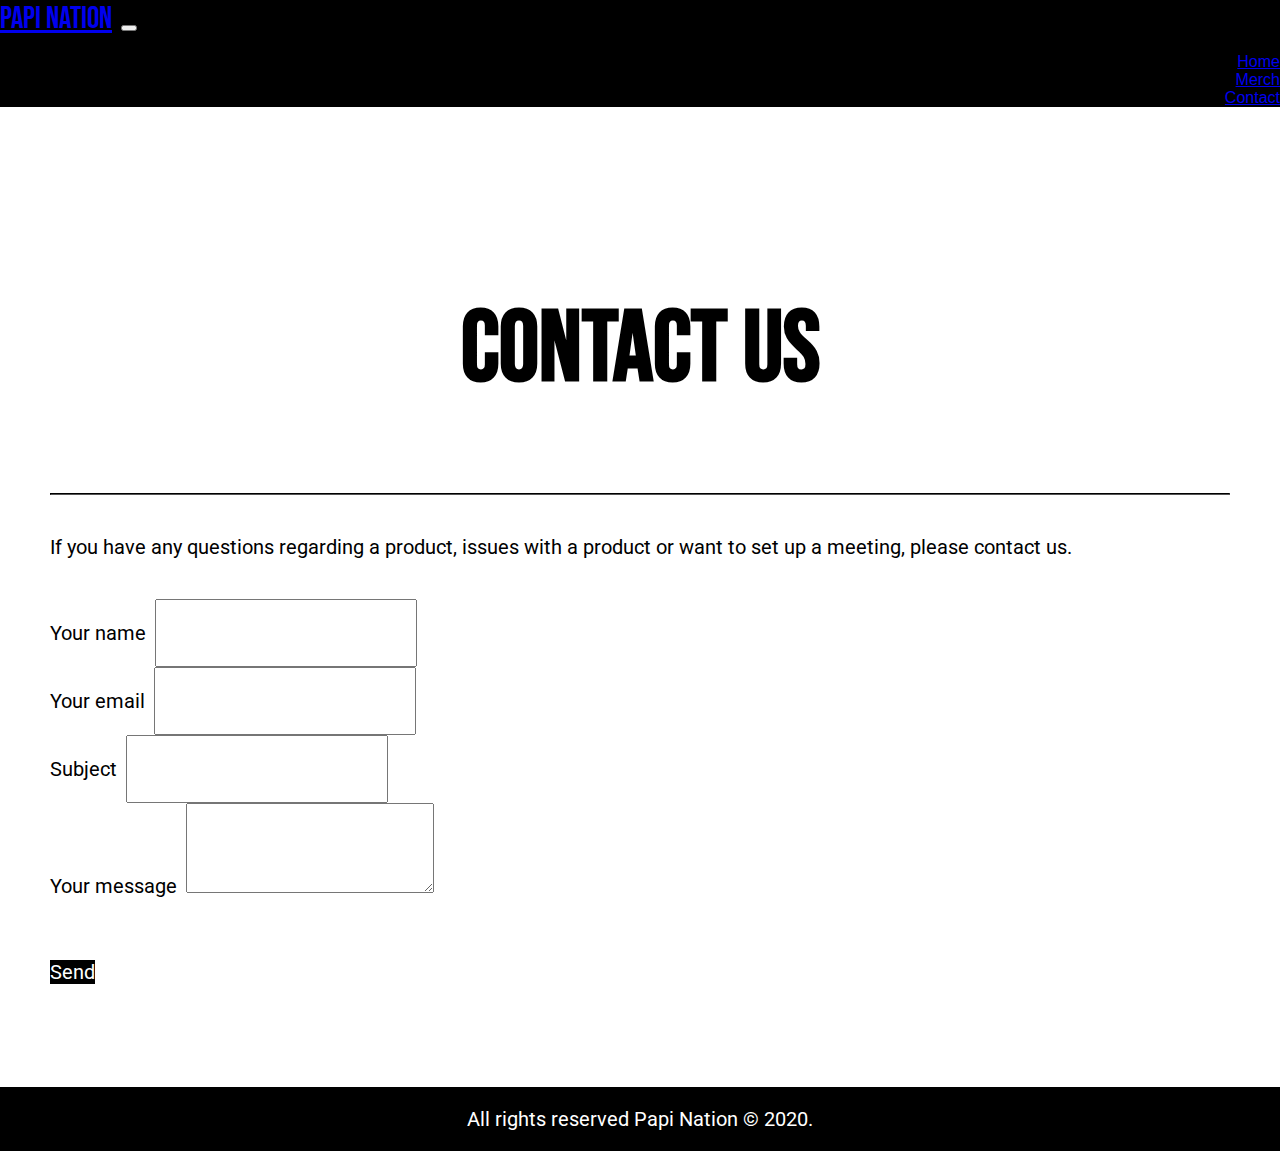
<file: contact.html>
<!doctype html>
<html lang="en">
  <head>
    <meta charset="utf-8">
    <meta name="viewport" content="width=device-width, initial-scale=1, shrink-to-fit=no">
    <link href="https://fonts.googleapis.com/css2?family=Bebas+Neue&display=swap" rel="stylesheet">
      <link rel="preconnect" href="https://fonts.gstatic.com">
    <link href="https://fonts.googleapis.com/css2?family=Roboto&display=swap" rel="stylesheet">
    <link rel="stylesheet" href="https://cdn.jsdelivr.net/npm/bootstrap@4.5.3/dist/css/bootstrap.min.css" integrity="sha384-TX8t27EcRE3e/ihU7zmQxVncDAy5uIKz4rEkgIXeMed4M0jlfIDPvg6uqKI2xXr2" crossorigin="anonymous">
    <link rel="stylesheet" href="main.css">
    <title>PAPI NATION</title>
  </head>
  <body>
<nav class="navbar navbar-dark bg-custom navbar-expand-lg fixed-top py-3" id="mainNav">
            <div class="container">
                <a class="navbar-brand js-scroll-trigger" href="index.html">Papi Nation</a>
                <button class="navbar-toggler navbar-toggler-right" type="button" data-toggle="collapse" data-target="#navbarResponsive" aria-controls="navbarResponsive" aria-expanded="false" aria-label="Toggle navigation"><span class="navbar-toggler-icon"></span></button>
                <div class="collapse navbar-collapse" id="navbarResponsive">
                    <ul class="navbar-nav ml-auto my-2 my-lg-0">
                        <li class="nav-item"><a class="nav-link js-scroll-trigger" href="index.html">Home</a></li>
                        <li class="nav-item"><a class="nav-link js-scroll-trigger" href="merchandise.html">Merch</a></li>
                        <li class="nav-item"><a class="nav-link js-scroll-trigger" href="contact.html">Contact</a></li>
                    </ul>
                </div>
            </div>
        </nav>
<section class="checkout-section mb-4">
        <div class="container">
  <div class="py-5 text-center">
    
    <h2 class="checkout-head">Contact Us</h2>
      <hr class="hr-merch-style">
  </div>

  <p class="contact merch-des text-center w-responsive mx-auto mb-5">If you have any questions regarding a product, issues with a product or want to set up a meeting, please contact us.</p>

    <div class="row">

        <div class="col-md-9 mb-md-0 mb-5">
            <form id="contact-form" name="contact-form" action="https://formspree.io/f/mgepyzod" method="POST">


                <div class="row">


                    <div class="col-md-6">
                        <div class="md-form mb-0">
                            <label for="name" class="contact">Your name</label>
                            <input type="text" id="name" name="name" class="contact form-control" required>
                        </div>
                    </div>

                    <div class="col-md-6">
                        <div class="md-form mb-0">
                            <label for="email" class="contact">Your email</label>
                            <input type="text" id="email" name="email" class="contact form-control" required>
                        </div>
                    </div>


                </div>

                <div class="row">
                    <div class="col-md-12">
                        <div class="md-form mb-0">
                            <label for="subject" class="contact">Subject</label>
                            <input type="text" id="subject" name="subject" class="contact form-control" required>
                        </div>
                    </div>
                </div>

                <div class="row">

                    <div class="col-md-12">

                        <div class="md-form">
                            <label for="message" class="contact">Your message</label>
                            <textarea id="message" name="message" rows="2" class="contact form-control md-textarea"></textarea>
                        </div>

                    </div>
                </div>

            </form>

            <div class="text-center text-md-left">
                <a class="contact-send-btn btn" onclick="document.getElementById('contact-form').submit();">Send</a>
            </div>
            <div class="status"></div>
        </div>
    </div>
</div>
      </section>  
      <footer>
          <div class="footer-font-style">
              All rights reserved Papi Nation © 2020.
          </div>
      </footer>
    <script src="https://code.jquery.com/jquery-3.5.1.slim.min.js" integrity="sha384-DfXdz2htPH0lsSSs5nCTpuj/zy4C+OGpamoFVy38MVBnE+IbbVYUew+OrCXaRkfj" crossorigin="anonymous"></script>
    <script src="https://cdn.jsdelivr.net/npm/popper.js@1.16.1/dist/umd/popper.min.js" integrity="sha384-9/reFTGAW83EW2RDu2S0VKaIzap3H66lZH81PoYlFhbGU+6BZp6G7niu735Sk7lN" crossorigin="anonymous"></script>
    <script src="https://stackpath.bootstrapcdn.com/bootstrap/4.5.2/js/bootstrap.min.js" integrity="sha384-B4gt1jrGC7Jh4AgTPSdUtOBvfO8shuf57BaghqFfPlYxofvL8/KUEfYiJOMMV+rV" crossorigin="anonymous"></script>
  </body>
</html>
</file>
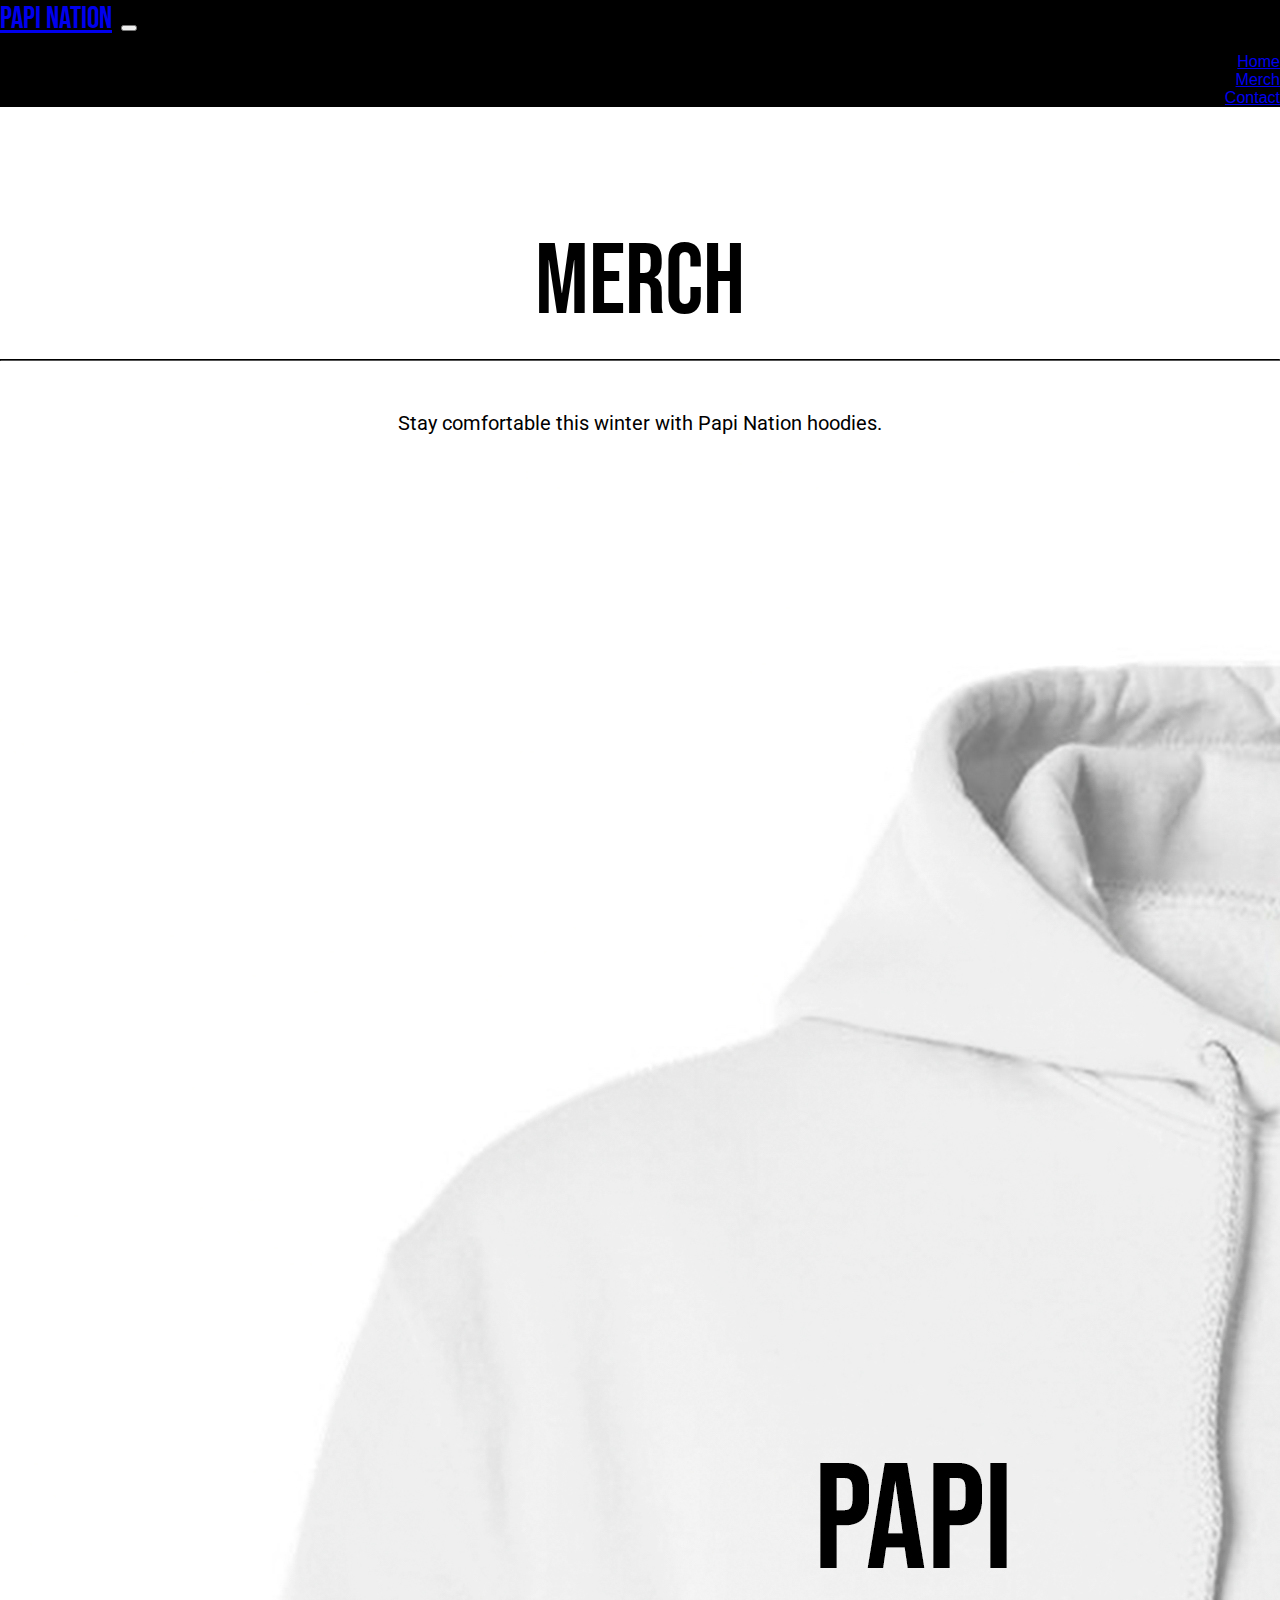
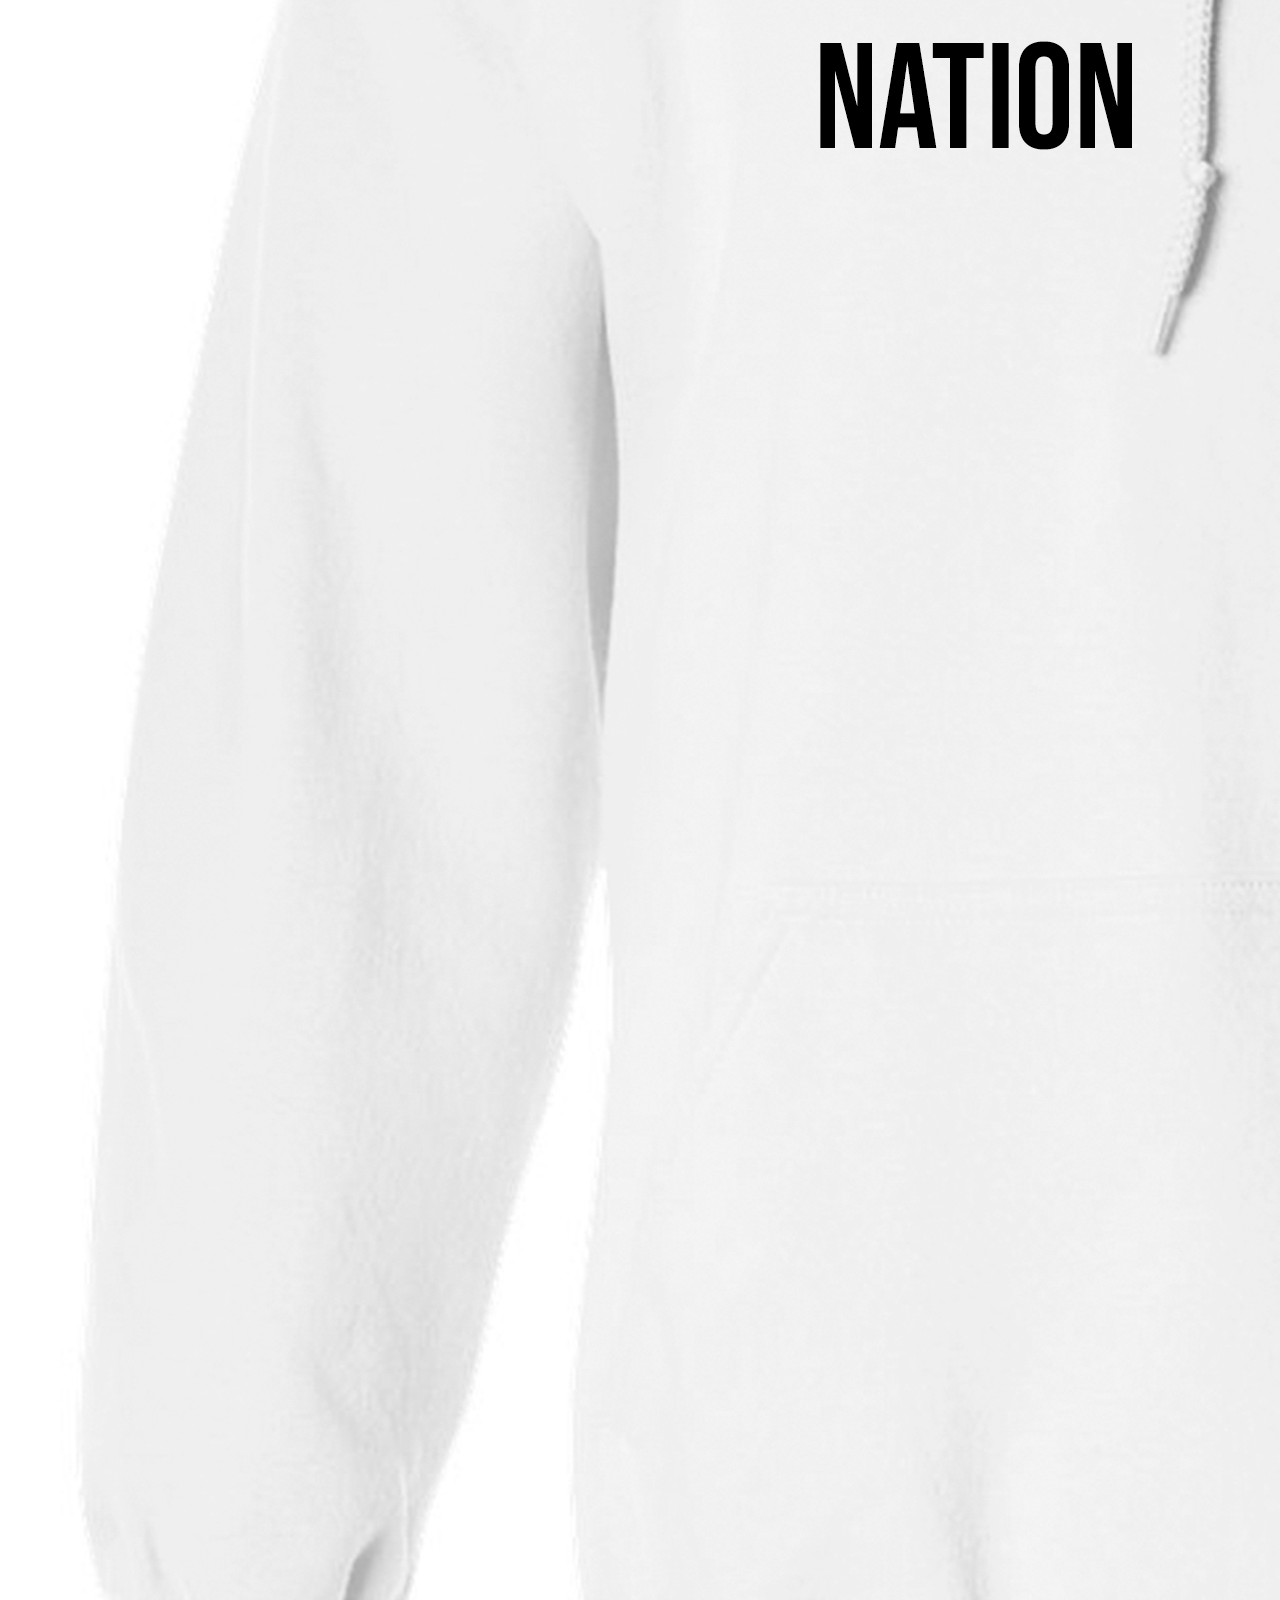
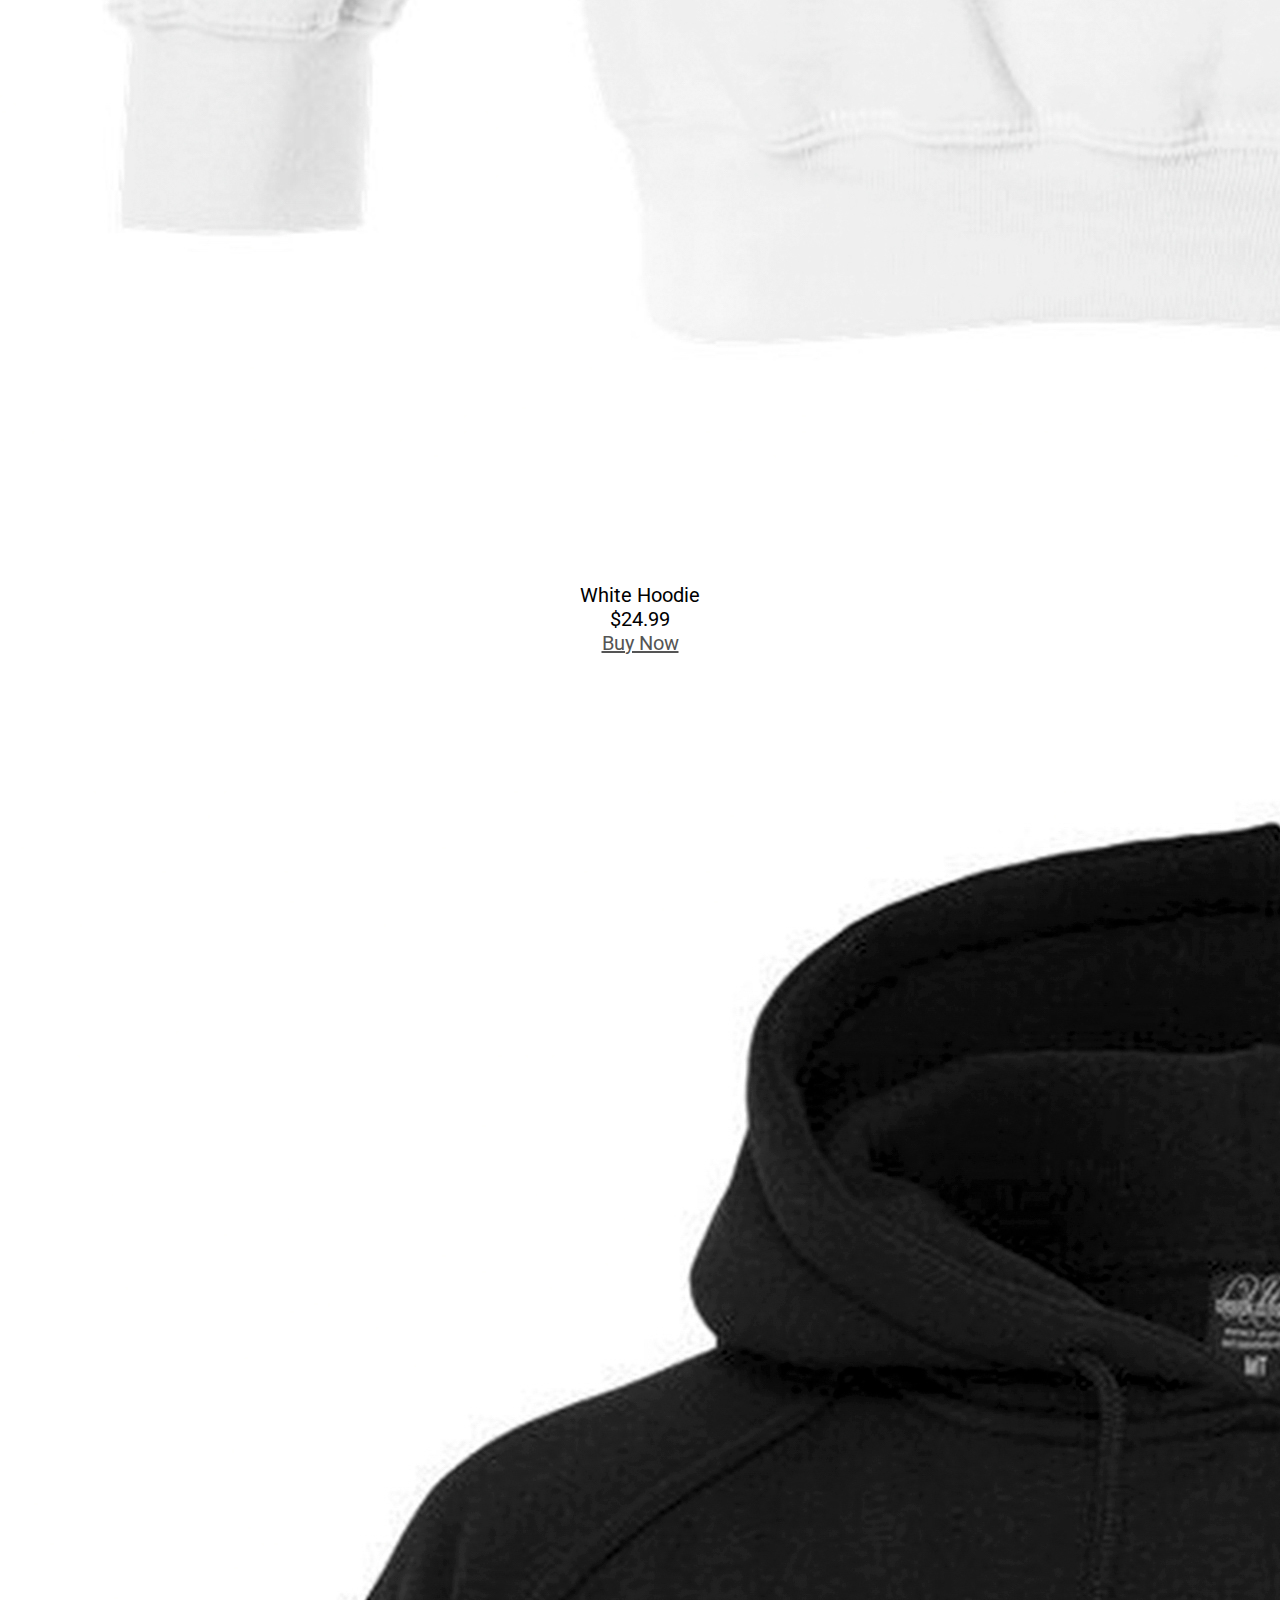
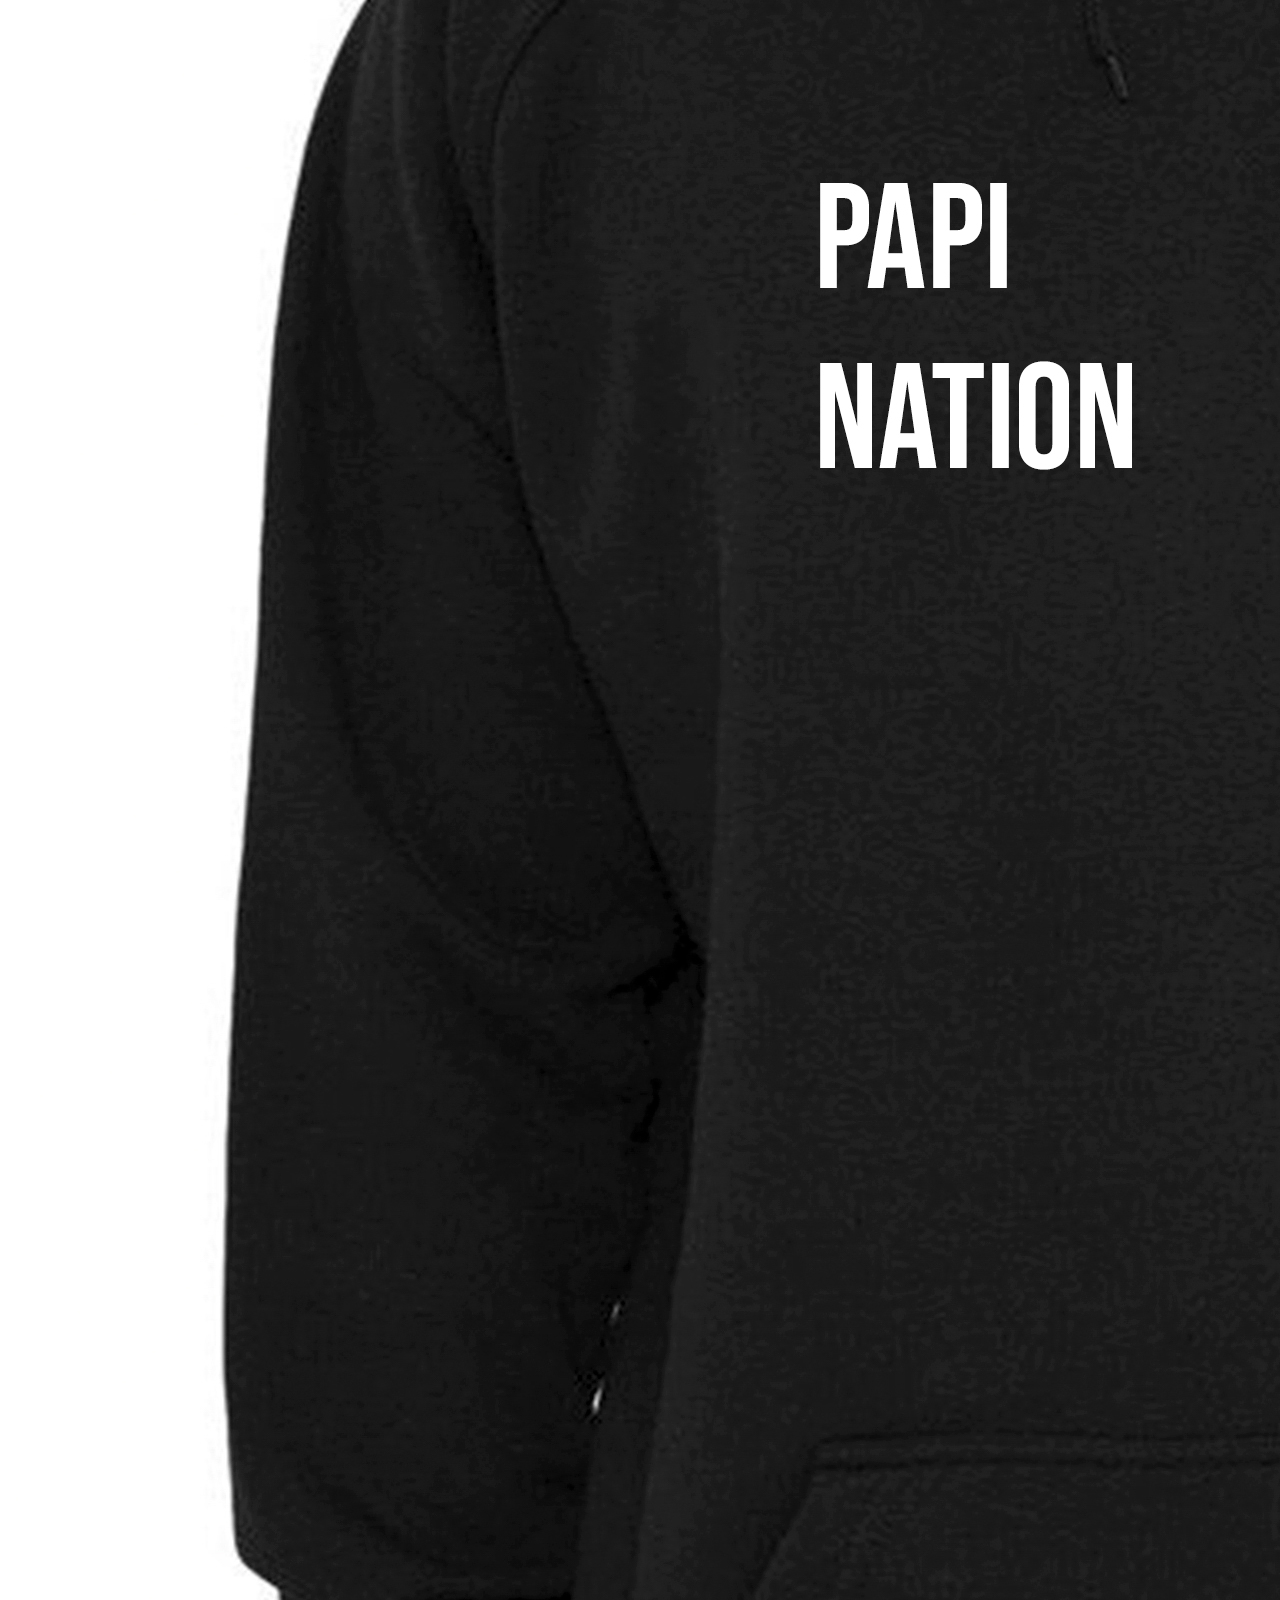
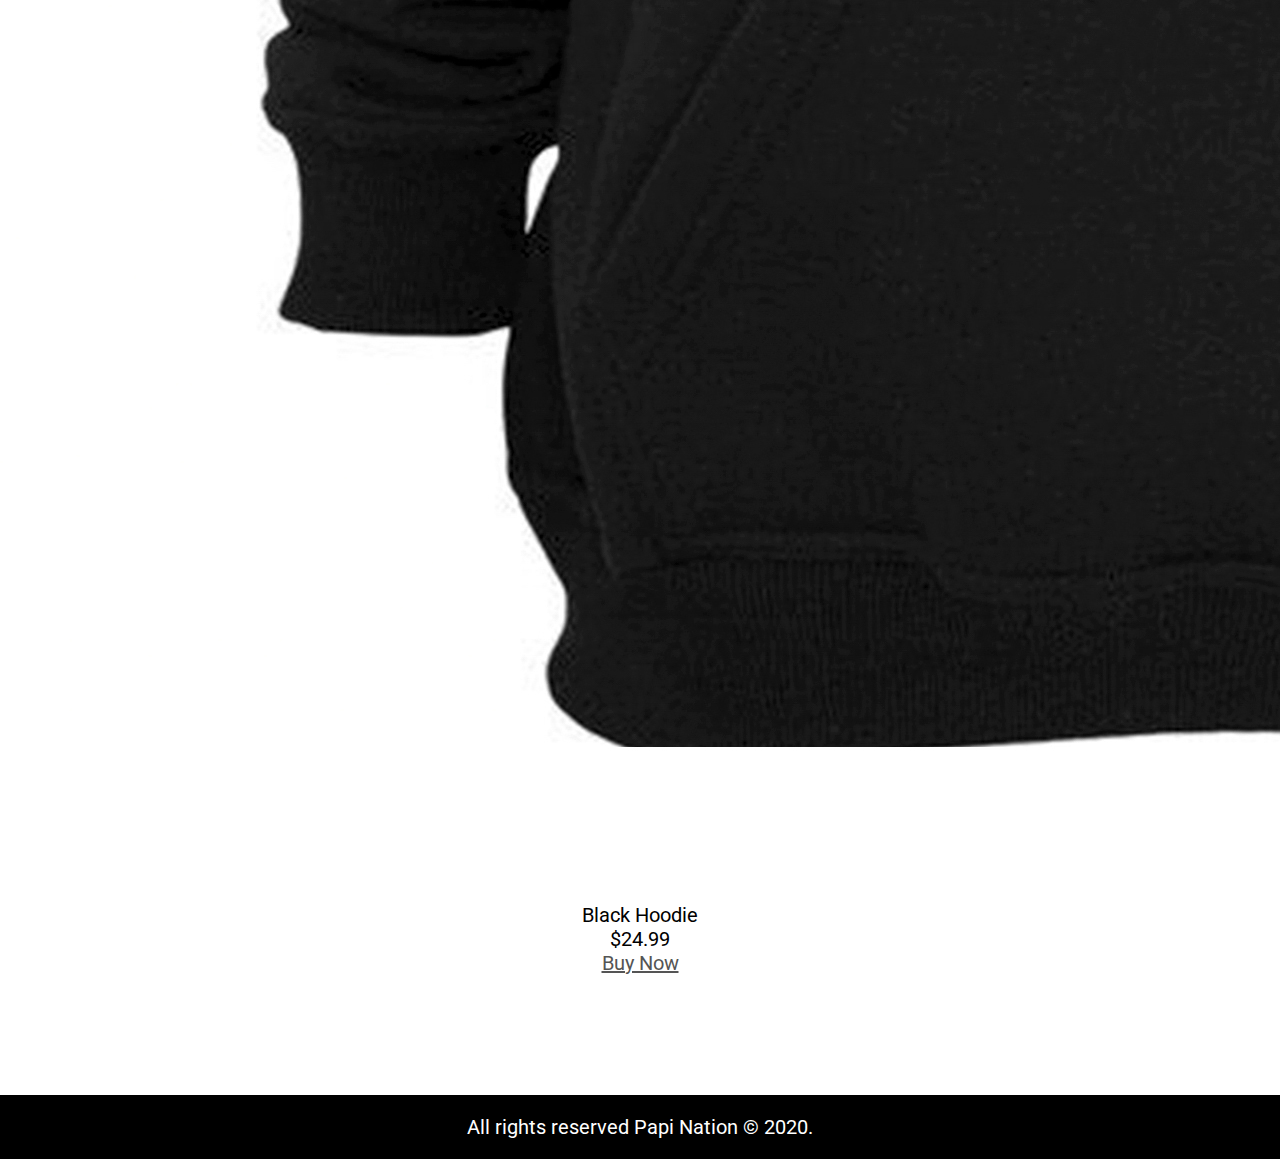
<file: merchandise.html>
<!doctype html>
<html lang="en">
  <head>
    <meta charset="utf-8">
    <meta name="viewport" content="width=device-width, initial-scale=1, shrink-to-fit=no">
    <link href="https://fonts.googleapis.com/css2?family=Bebas+Neue&display=swap" rel="stylesheet">
      <link rel="preconnect" href="https://fonts.gstatic.com">
    <link href="https://fonts.googleapis.com/css2?family=Roboto&display=swap" rel="stylesheet">
    <link rel="stylesheet" href="https://cdn.jsdelivr.net/npm/bootstrap@4.5.3/dist/css/bootstrap.min.css" integrity="sha384-TX8t27EcRE3e/ihU7zmQxVncDAy5uIKz4rEkgIXeMed4M0jlfIDPvg6uqKI2xXr2" crossorigin="anonymous">
    <link rel="stylesheet" href="main.css">
    <title>PAPI NATION</title>
  </head>
  <body>
<nav class="navbar navbar-dark bg-custom navbar-expand-lg fixed-top py-3" id="mainNav">
            <div class="container">
                <a class="navbar-brand js-scroll-trigger" href="index.html">Papi Nation</a>
                <button class="navbar-toggler navbar-toggler-right" type="button" data-toggle="collapse" data-target="#navbarResponsive" aria-controls="navbarResponsive" aria-expanded="false" aria-label="Toggle navigation"><span class="navbar-toggler-icon"></span></button>
                <div class="collapse navbar-collapse" id="navbarResponsive">
                    <ul class="navbar-nav ml-auto my-2 my-lg-0">
                        <li class="nav-item"><a class="nav-link js-scroll-trigger" href="index.html">Home</a></li>
                        <li class="nav-item"><a class="nav-link js-scroll-trigger" href="merchandise.html">Merch</a></li>
                        <li class="nav-item"><a class="nav-link js-scroll-trigger" href="contact.html">Contact</a></li>
                    </ul>
                </div>
            </div>
        </nav>
        <div class="container">
  <div class="py-5 text-center">

    <div class="merch-head">Merch</div><hr class="hr-merch-style">
          <p class="hoodie-des">Stay comfortable this winter with Papi Nation hoodies.</p>
          <div class="row">
               <div class="col-lg-6">
                   <img class="col-lg-12" src="images/white-hoodie.jpg" alt="Papi Nation White Hoodie">
                   <p class="white-hoodie-des">White Hoodie<br>$24.99<br><a href="checkout2.html" class="buy-now">Buy Now</a></p>
              </div>
              <div class="col-lg-6">
                  <img class="col-lg-12" src="images/black-hoodie.jpg" alt="Papi Nation Black Hoodie">
                  <p class="black-hoodie-des">Black Hoodie<br>$24.99<br><a href="checkout.html" class="buy-now">Buy Now</a></p>
              </div>
          </div>
    </div>
</div>
      <footer>
          <div class="footer-font-style">
              All rights reserved Papi Nation © 2020.
          </div>
      </footer>
    <script src="https://code.jquery.com/jquery-3.5.1.slim.min.js" integrity="sha384-DfXdz2htPH0lsSSs5nCTpuj/zy4C+OGpamoFVy38MVBnE+IbbVYUew+OrCXaRkfj" crossorigin="anonymous"></script>
    <script src="https://cdn.jsdelivr.net/npm/popper.js@1.16.1/dist/umd/popper.min.js" integrity="sha384-9/reFTGAW83EW2RDu2S0VKaIzap3H66lZH81PoYlFhbGU+6BZp6G7niu735Sk7lN" crossorigin="anonymous"></script>
    <script src="https://stackpath.bootstrapcdn.com/bootstrap/4.5.2/js/bootstrap.min.js" integrity="sha384-B4gt1jrGC7Jh4AgTPSdUtOBvfO8shuf57BaghqFfPlYxofvL8/KUEfYiJOMMV+rV" crossorigin="anonymous"></script>
  </body>
</html>
</file>
<file: main.css>
.bg-custom { 
    background-color: black;
}
.navbar-text {
    color: #fff;
    text-align: right;
}

.navbar-nav{
    font-size: 16px;
    text-align: right;
}

.nav-right {
    text-align: right;
}

body, html {
    height: 100%;
    margin: 0;
    font: 400 1.4rem 'Lato', Verdana, Helvetica, sans-serif;
}

.navbar-text {
    font-family: 'Bebas Neue', cursive;
}

.navbar-brand {
    font-family: 'Bebas Neue', cursive;
}

span {
    color: #fff;
}

.about_section {
    font-family: 'Bebas Neue', cursive;
    font-size: 100px;
    text-align: center;
    color: #fff;
    background: #000;
    padding-top: 100px;
    padding-left: 30px;
    padding-right: 30px;
}

.about_des {
    font-family: 'Roboto', sans-serif;
    font-size: 20px;
    color: #fff;
    padding-bottom: 100px;
    padding-left: 30px;
    padding-right: 30px;
}

.merch_section {
    font-family: 'Bebas Neue', cursive;
    font-size: 100px;
    text-align: left;
    color: #000;
    background: #fff;
    padding-top: 100px;
    padding-left: 30px;
    padding-right: 30px;
}

.hr-style {
    border-color: #fff;
    border-bottom-style: solid;
}

.merch {
    text-align: center;
}

.hr-merch-style {
    border-color: #000;
}

.p-merch {
    color:#000;
    font-family: 'Roboto', sans-serif;
    font-size: 16px;
}

.footer-style{
    background:#000;
    font-size: 50px;
    font-family: 'Bebas Neue', cursive;
    color: #fff;
    padding-top: 30px;
    padding-bottom: 30px;
    padding-left: 30px;
}

.hoodie-des {
    font-family: 'Roboto', sans-serif;
    text-align: center;
    font-size: 20px;
    color: #000;
    padding-top: 30px;
    padding-left: 30px;
    padding-right: 30px;
}

.white-hoodie-des {
    font-family: 'Roboto', sans-serif;
    font-size: 20px;
    color: #000;
    padding-bottom: 100px;
    padding-left: 20px;
    text-align: center;
    padding-left: 30px;
    padding-right: 30px;
}

.black-hoodie-des {
    font-family: 'Roboto', sans-serif;
    font-size: 20px;
    color: #000;
    padding-bottom: 100px;
    padding-left: 20px;
    text-align: center;
    padding-left: 30px;
    padding-right: 30px;
}

.img {
    align-content: center;
}

.buy-now {
    color:#555555;
}

.buy-now:hover {
    color:#555555;
}

.contact-head {
    font-family: 'Bebas Neue', cursive;
    font-size: 100px;
    text-align: center;
    color: #000;
    background: #fff;
    padding-top: 100px;
    padding-left: 30px;
    padding-right: 30px;
}

.contact{
    font-family: 'Roboto', sans-serif;
    font-size: 20px;
    color: #000;
    padding-top: 20px;
    padding-bottom: 20px;
}

.contact-send-btn {
    font-family: 'Roboto', sans-serif;
    font-size: 20px;
    background-color: #000;
    color:#fff;
}

.contact-send-btn:hover {
    font-family: 'Roboto', sans-serif;
    font-size: 20px;
    background-color: #fff;
    color:#000;
    border-color:#000;
}

.contact-section {
    padding-left: 50px;
    padding-right: 50px;
    padding-bottom: 100px;
}

form {
    padding-bottom: 50px;
}

.merch-head {
    font-family: 'Bebas Neue', cursive;
    font-size: 100px;
    text-align: center;
    color: #000;
    background: #fff;
    padding-top: 100px;
    padding-left: 30px;
    padding-right: 30px;
}

.checkout-section {
    padding-left: 50px;
    padding-right: 50px;
    padding-bottom: 100px;
}

.checkout-head {
    font-family: 'Bebas Neue', cursive;
    font-size: 100px;
    text-align: center;
    color: #000;
    background: #fff;
    padding-top: 100px;
    padding-left: 30px;
    padding-right: 30px;
}

.checkout-cart {
    font-family: 'Bebas Neue', cursive;
    font-size: 50px;
    color: #000;
}

.checkout {
    font-family: 'Roboto', sans-serif;
    font-size: 20px;
    color:#000;
}

.checkout-btn {
    background-color: #000;
    color:#fff;
}

.checkout-btn:hover {
    background-color: #fff;
    color:#000;
    border-color:#000; 
}

.cancel-btn{
    background-color: #000;
    color:#fff;
}

.cancel-btn:hover{
    background-color: #fff;
    color:#000;
    border-color:#000;
}

.size {
    padding-top: 20px;
    padding-bottom: 20px;
}

footer {
    background: #000;
    padding-top: 20px;
    padding-bottom: 20px;
    font-family: 'Roboto', sans-serif;
}

.footer-font-style {
    color: #fff;
    font-size: 20px;
    text-align: center;
}

body, html {
  height: 100%;
}
</file>
